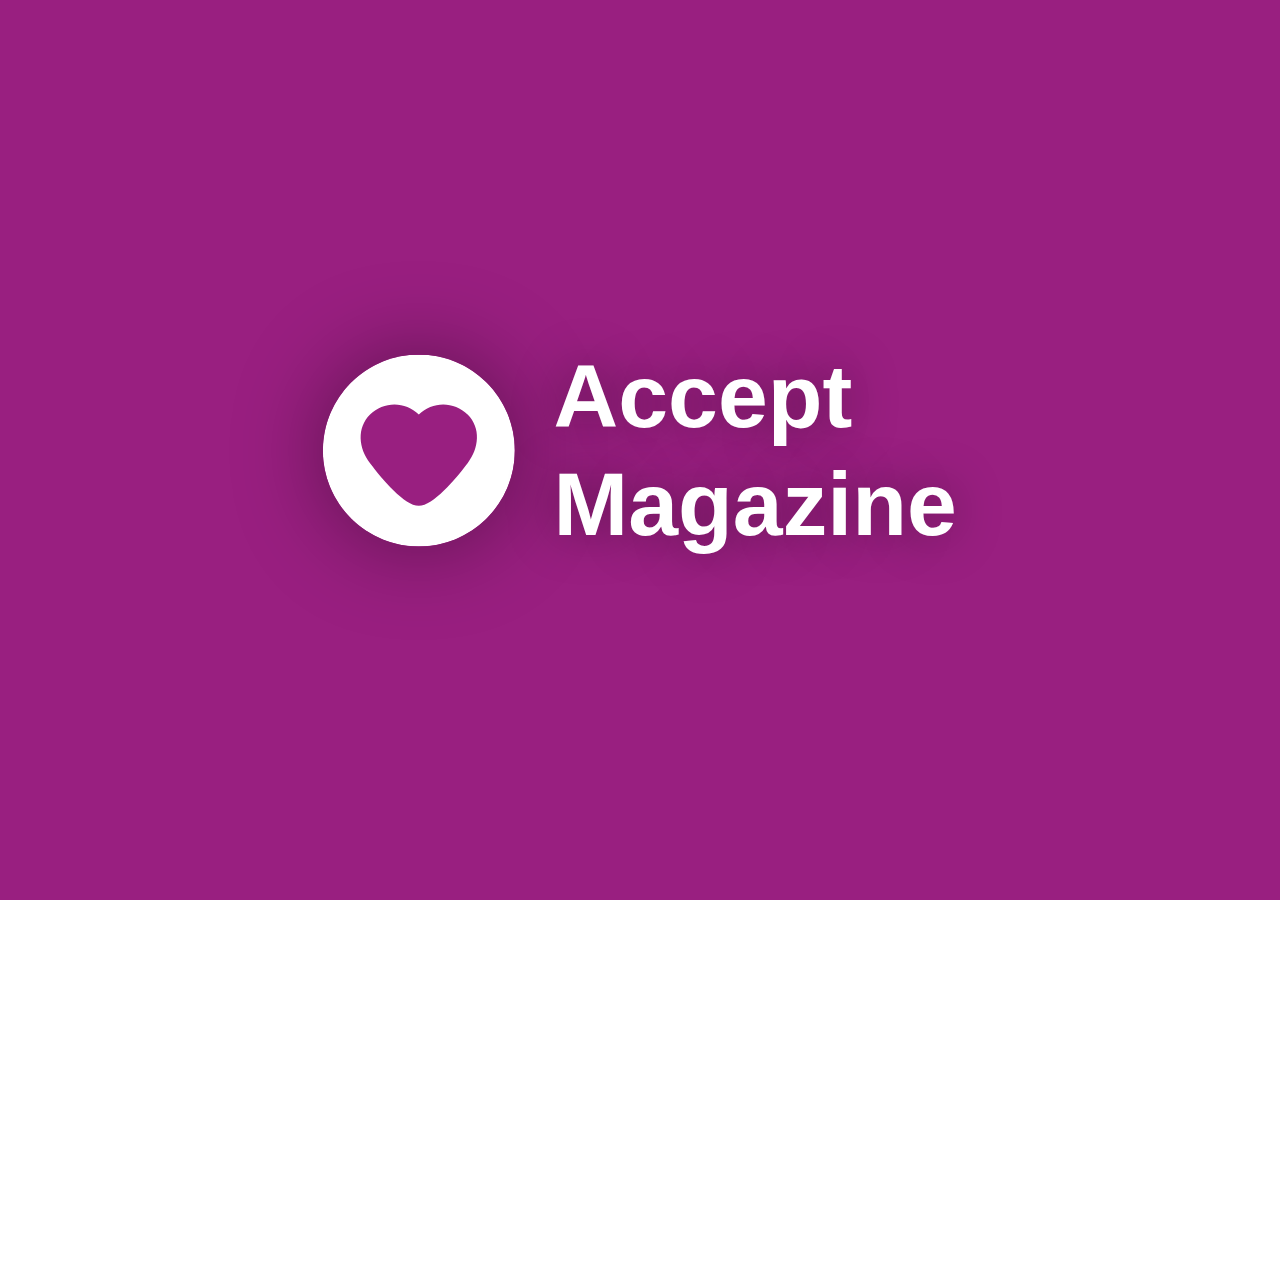
<file: index.html>
<!DOCTYPE html>
<html>

<head>
	<title>Accept Magazine</title>

	<meta name="viewport" content="width=device-width, initial-scale=1.0">

	<link rel="icon" href="favicon.ico" />
	<link rel="stylesheet" href="style.css" />

	<meta name="twitter:card" content="summary_large_image">
	<meta property="og:type" content="article" />
	<meta name="og:title" content="Accept Magazine">
	<meta name="og:description" content="TODO">
	<meta name="og:image" content="TODO">

	<script src="https://code.jquery.com/jquery-3.3.1.min.js"></script>
	<script src="homepage.js"></script>
</head>

<body class="homepage">
	<main>
		<div class="homepage-top">
			<img class="homepage-top-image show" src="img/homepage/main-17.jpg" />
			<div class="homepage-top-inside">
				<img src="img/heart.svg" class="homepage-heart" />
				<h1>Accept Magazine</h1>
			</div>
		</div>

		<div class="article-list">
			<a class="article-box" href="parallel-worlds">
				<img class="article-box-image" src="img/parallel-worlds/main.jpg" />
				<div class="article-box-size"></div>
				<div class="article-box-inside">
					<h3 class="article-box-title">Parallel Worlds</h3>
				</div>
			</a>
			<a class="article-box" href="rise-of-anal-sex">
				<img class="article-box-image" src="img/rise-of-anal-sex/main.jpg" />
				<div class="article-box-size"></div>
				<div class="article-box-inside">
					<h3 class="article-box-title">The Rise of<br />Anal Sex</h3>
				</div>
			</a>
		</div>
	</main>
</body>

</html>
</file>
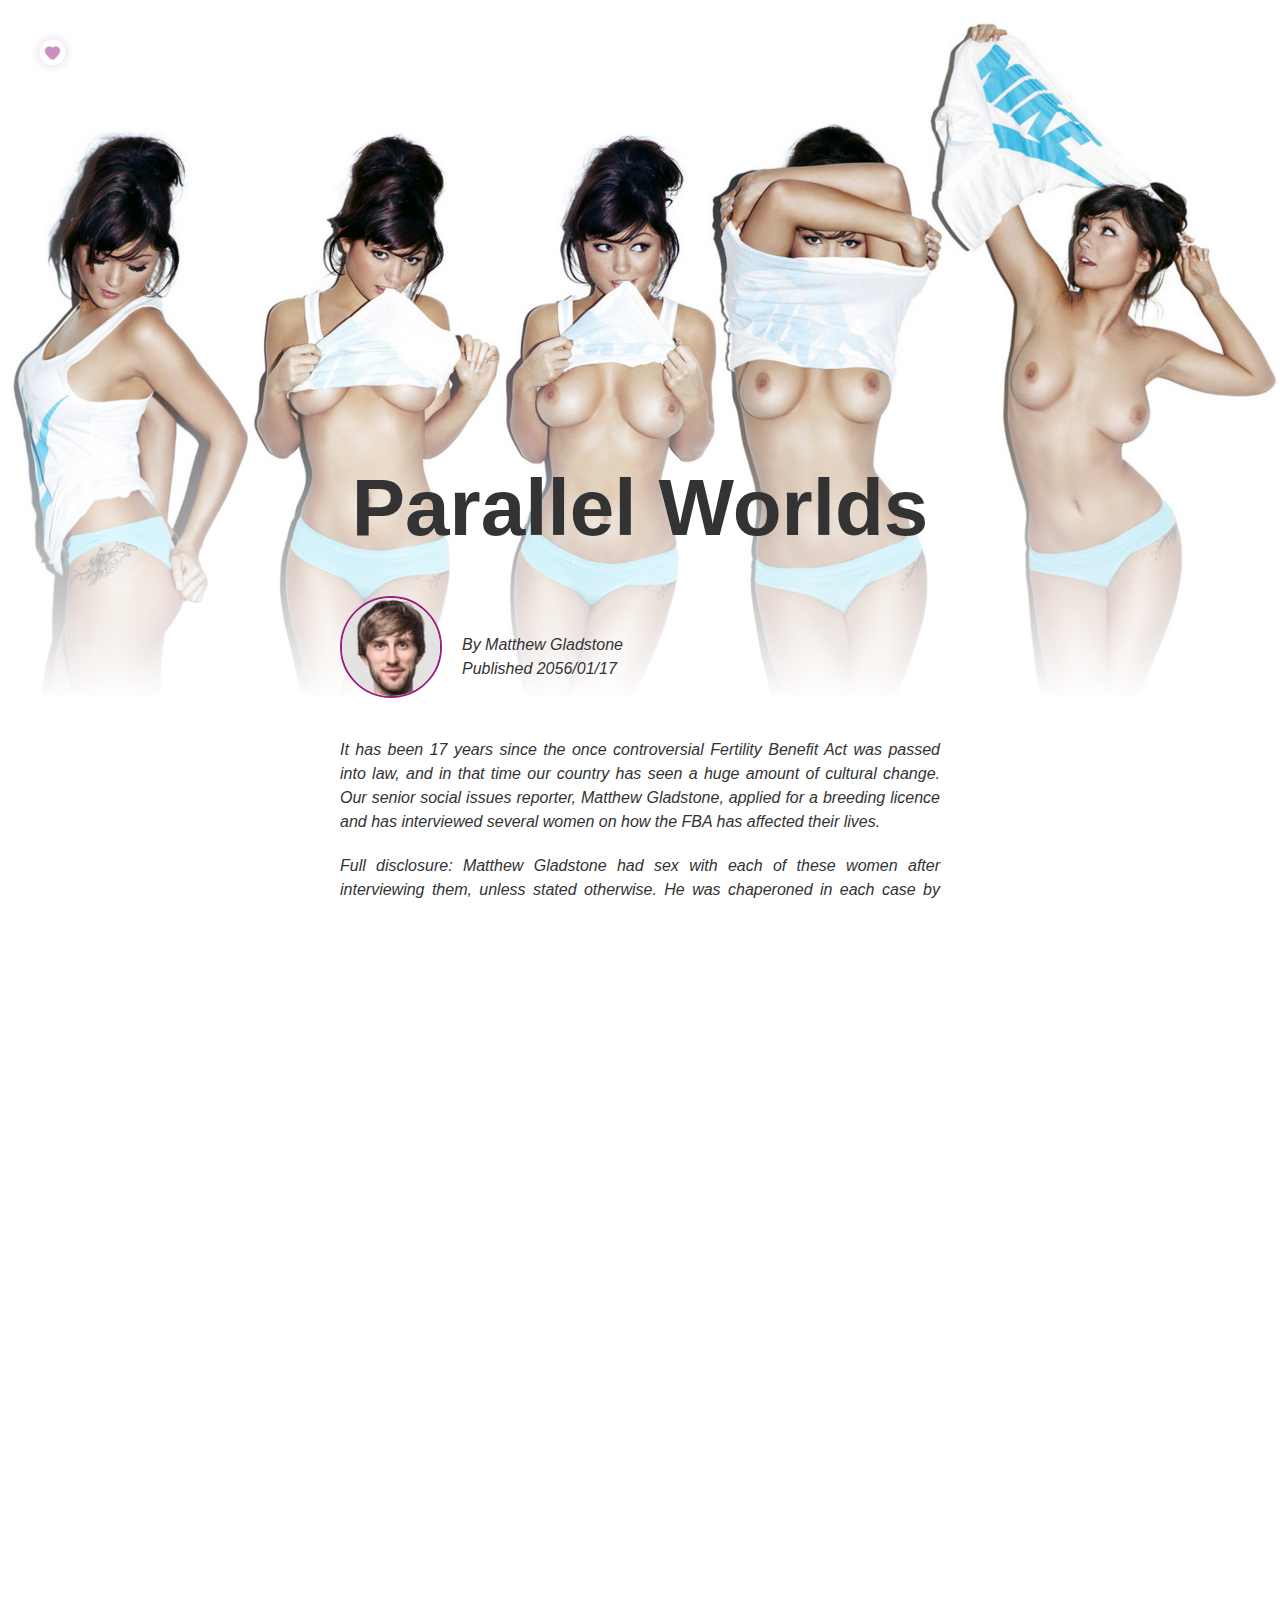
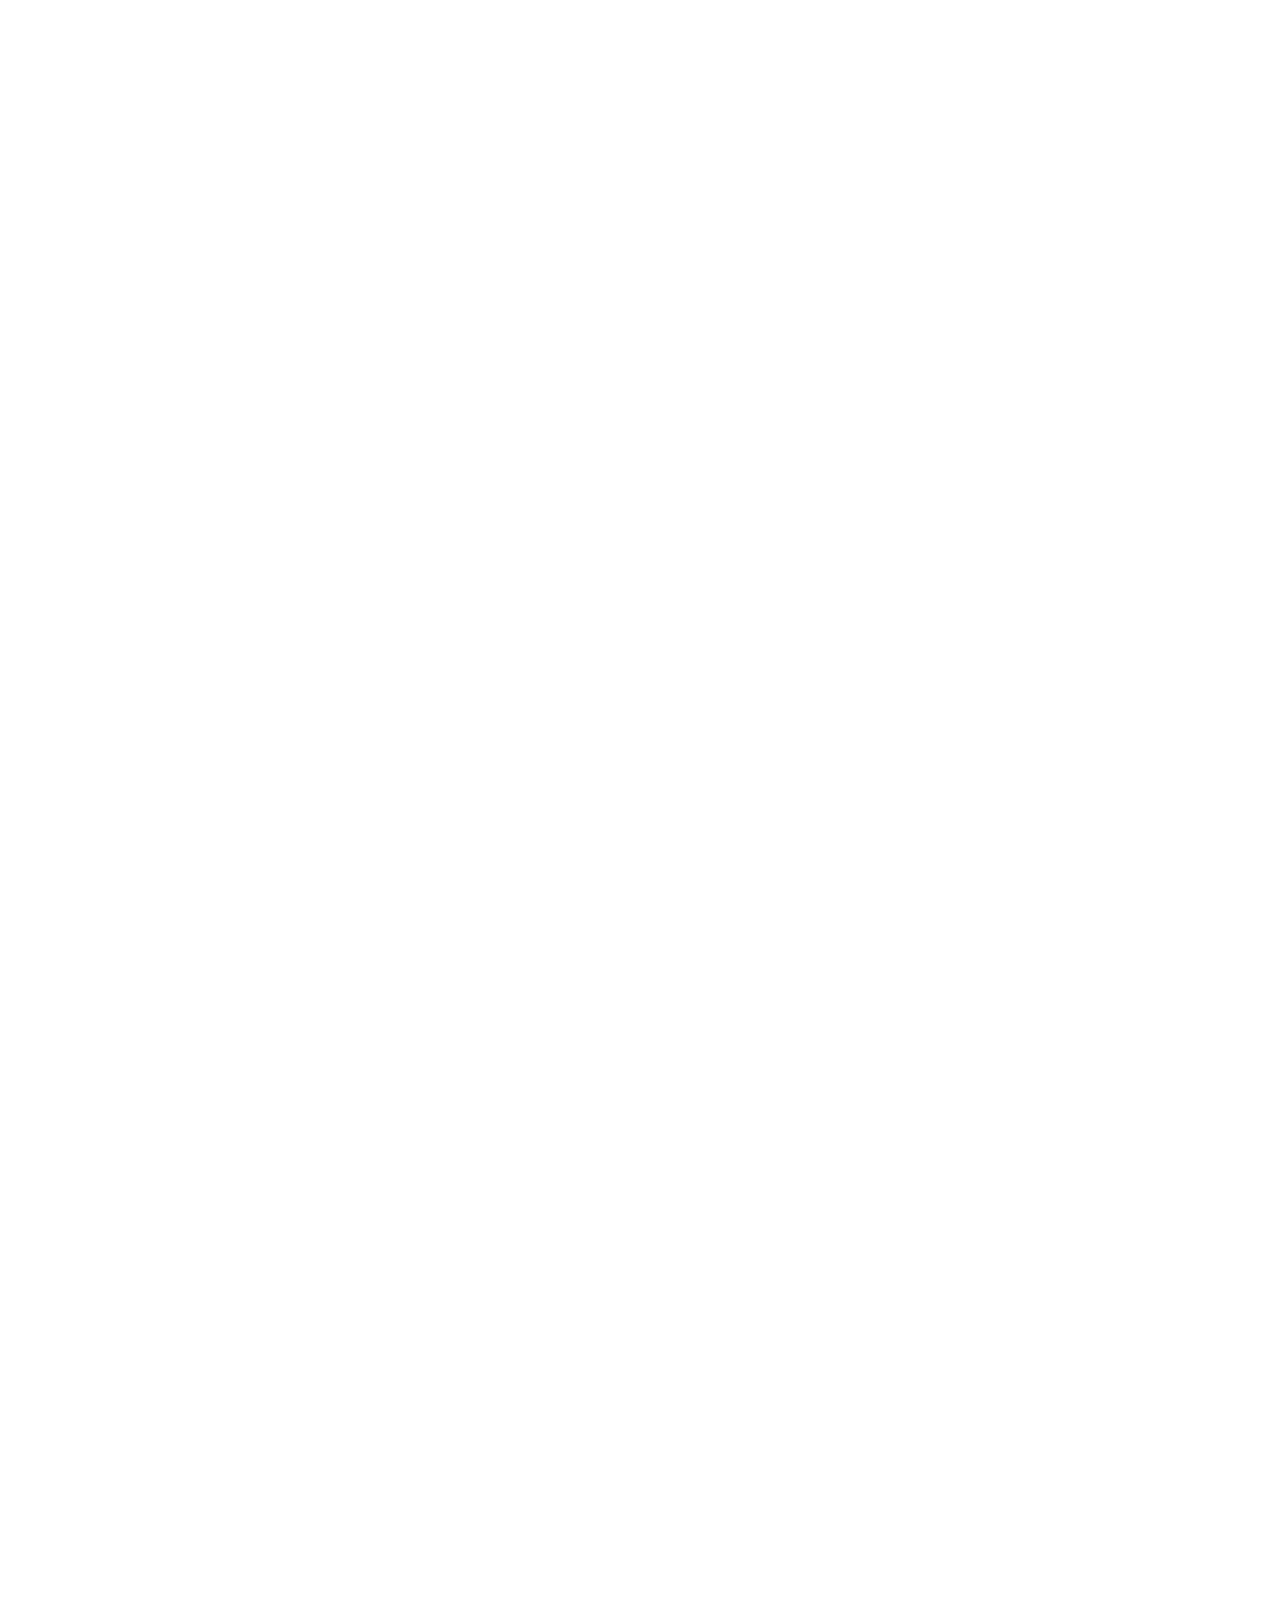
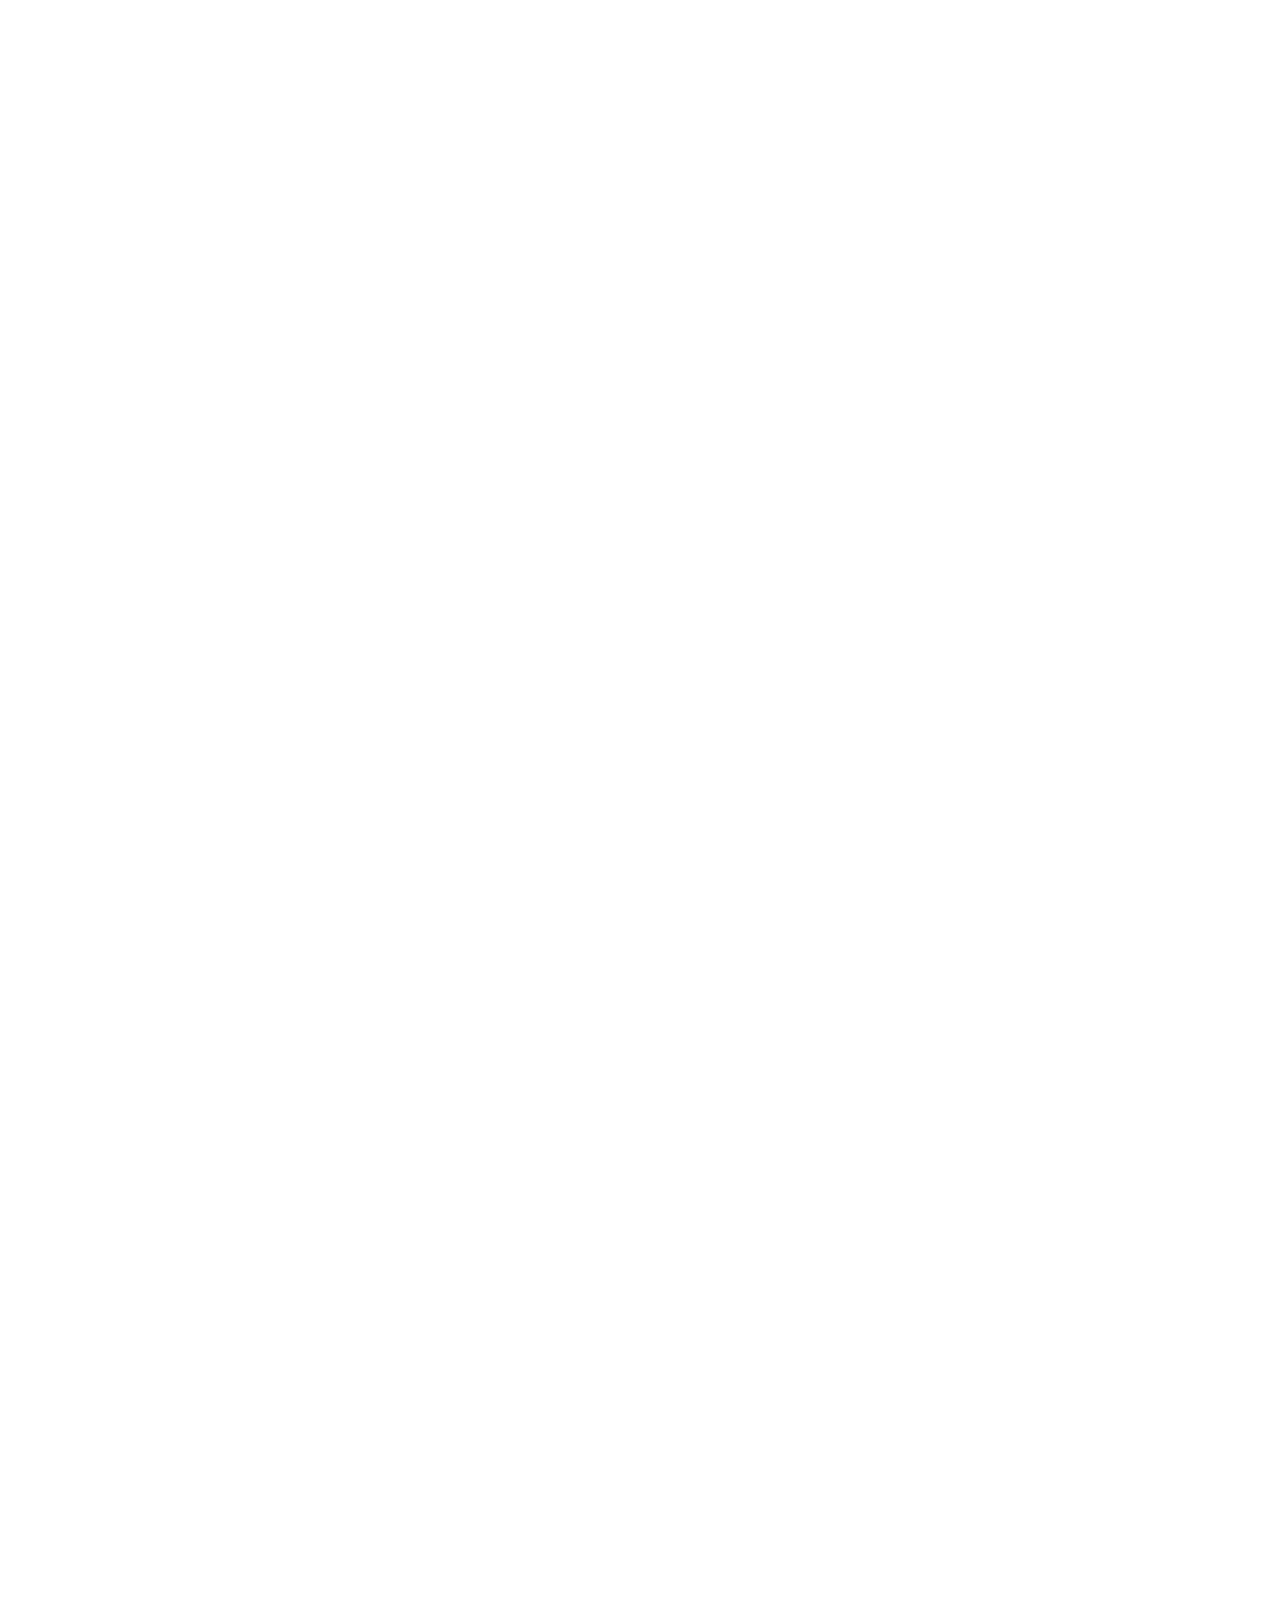
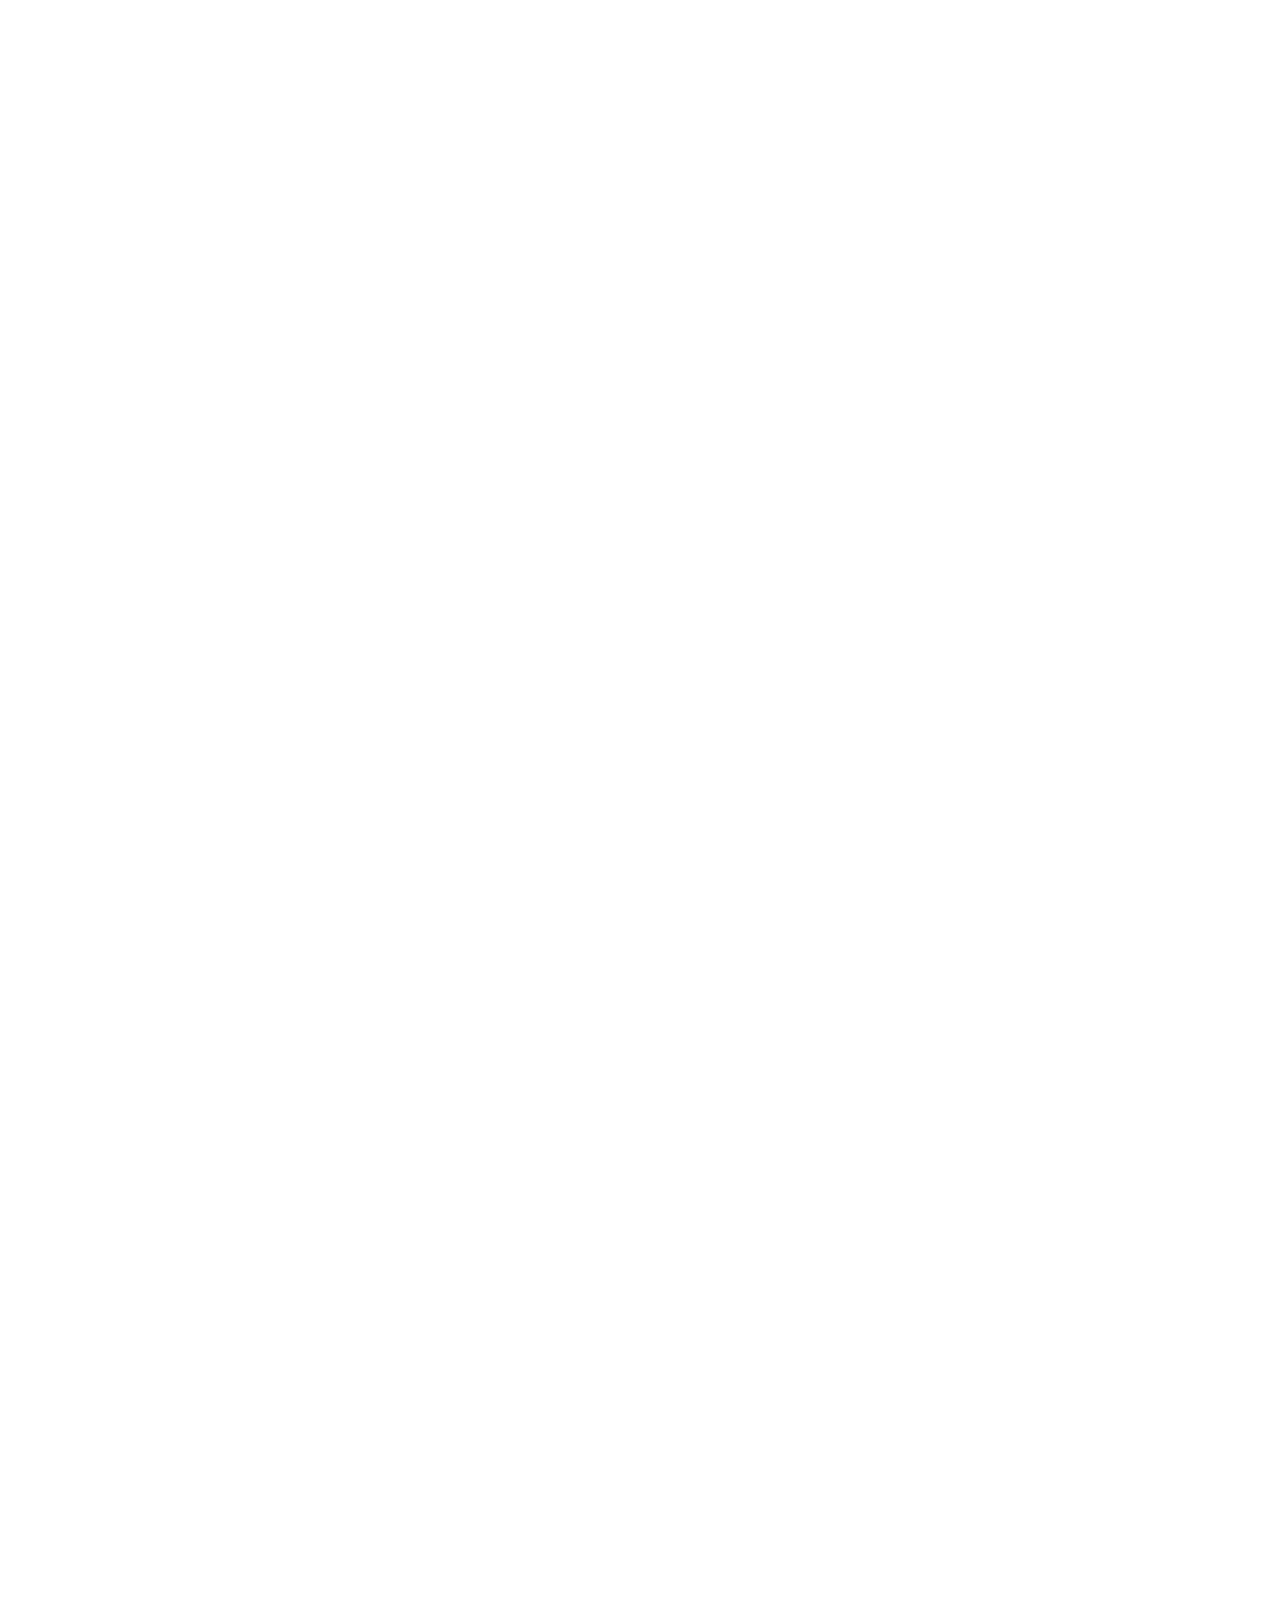
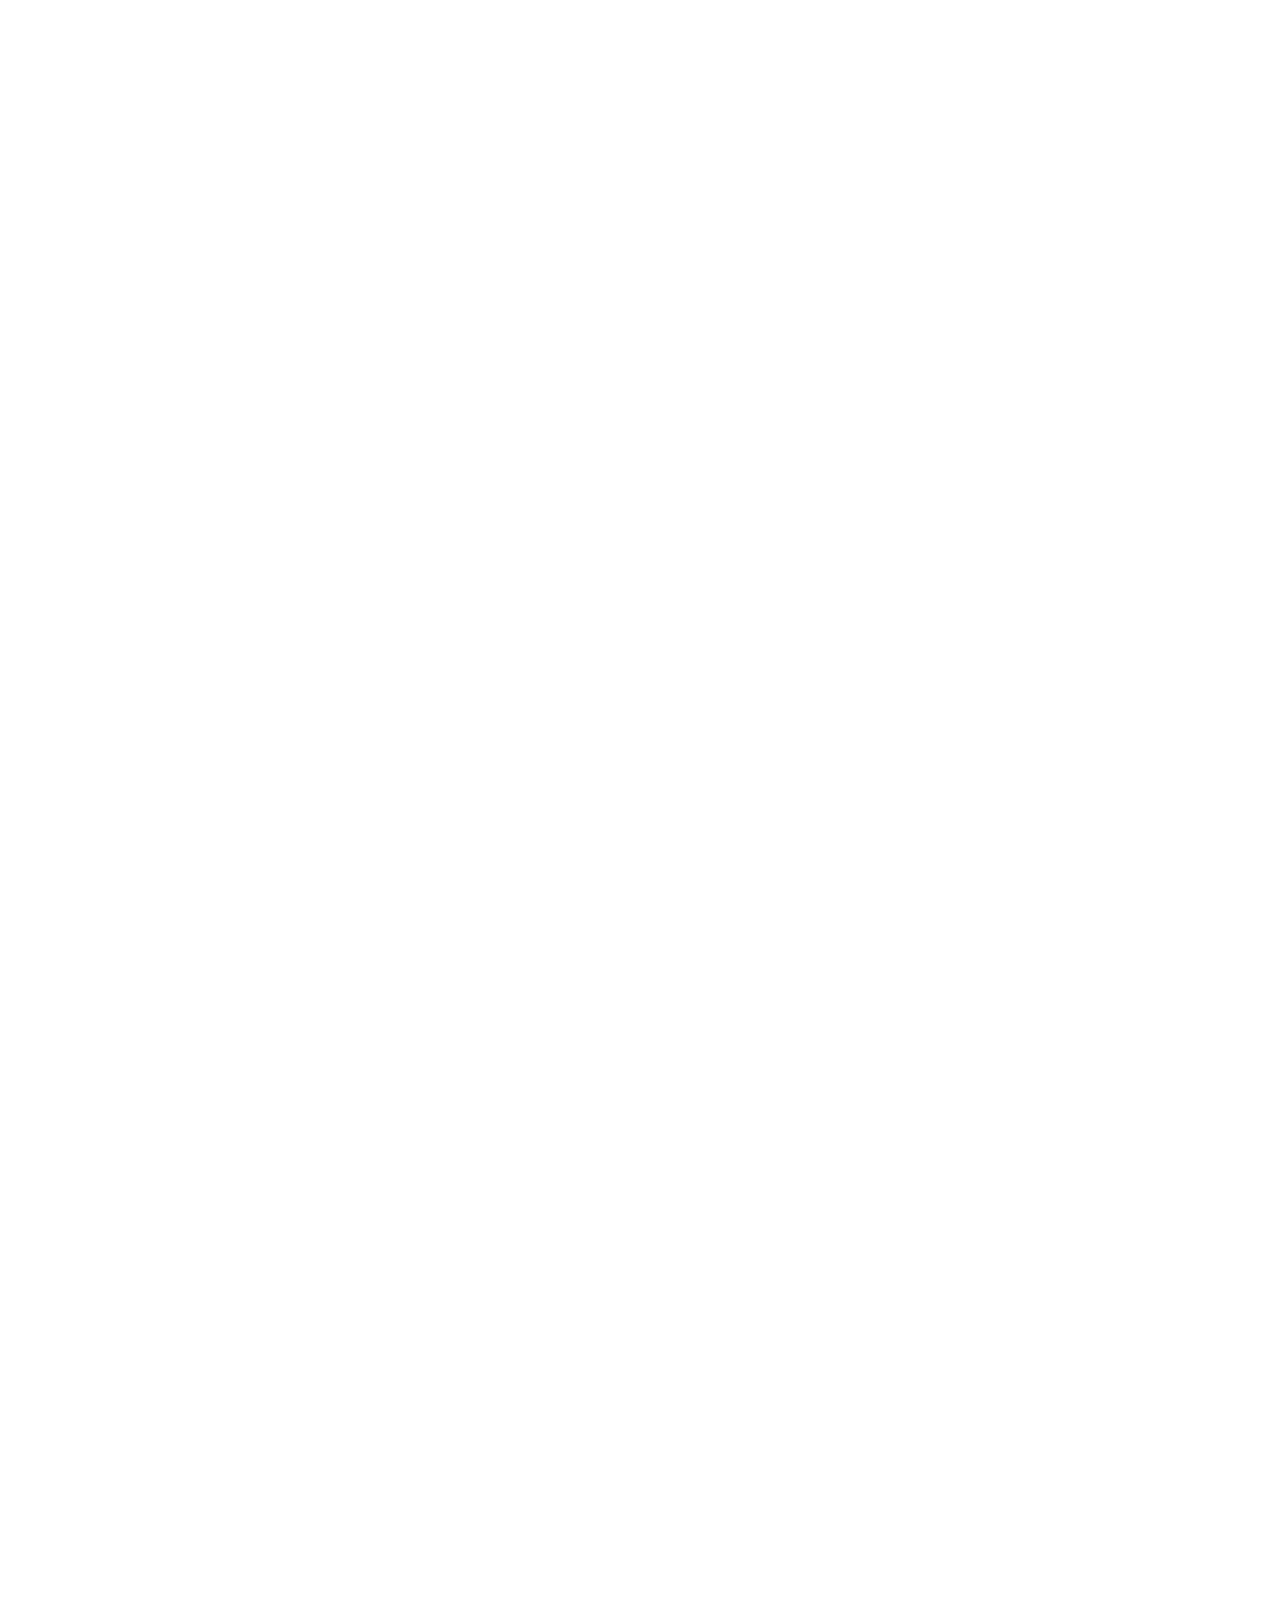
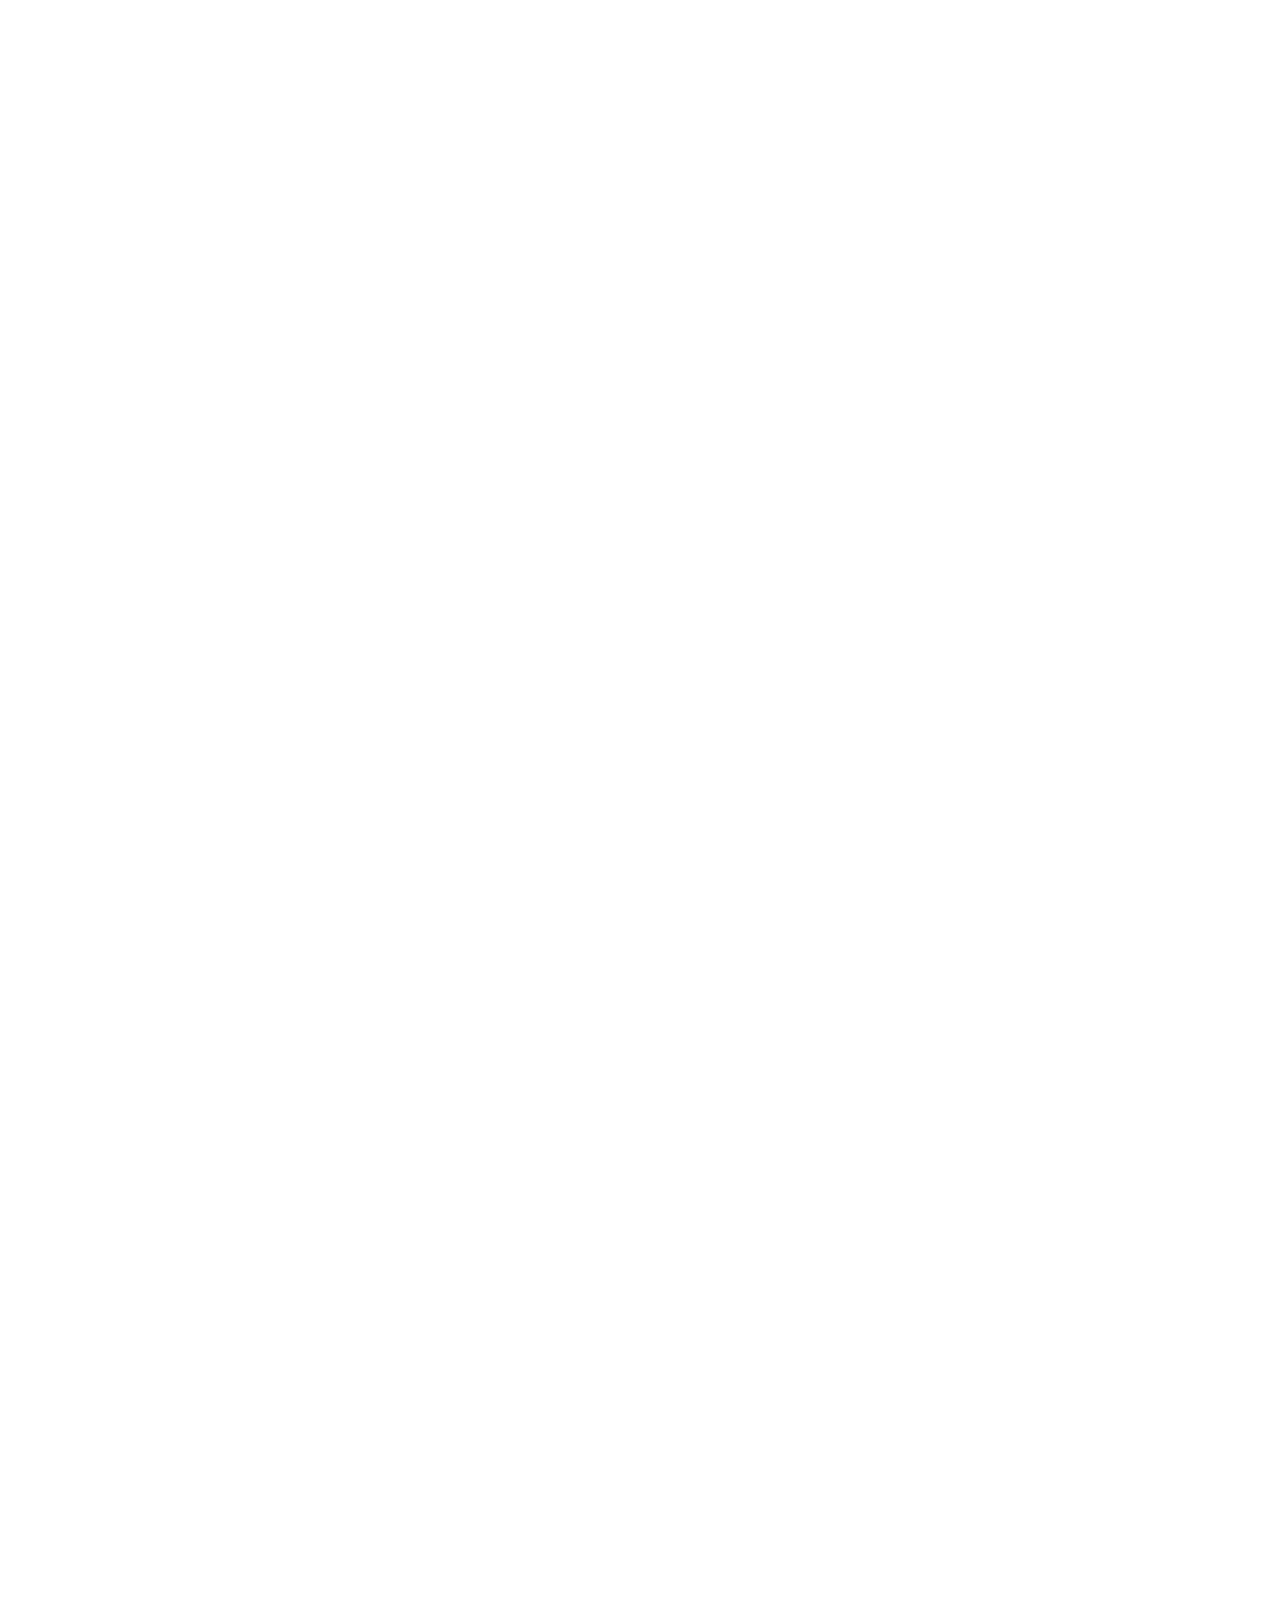
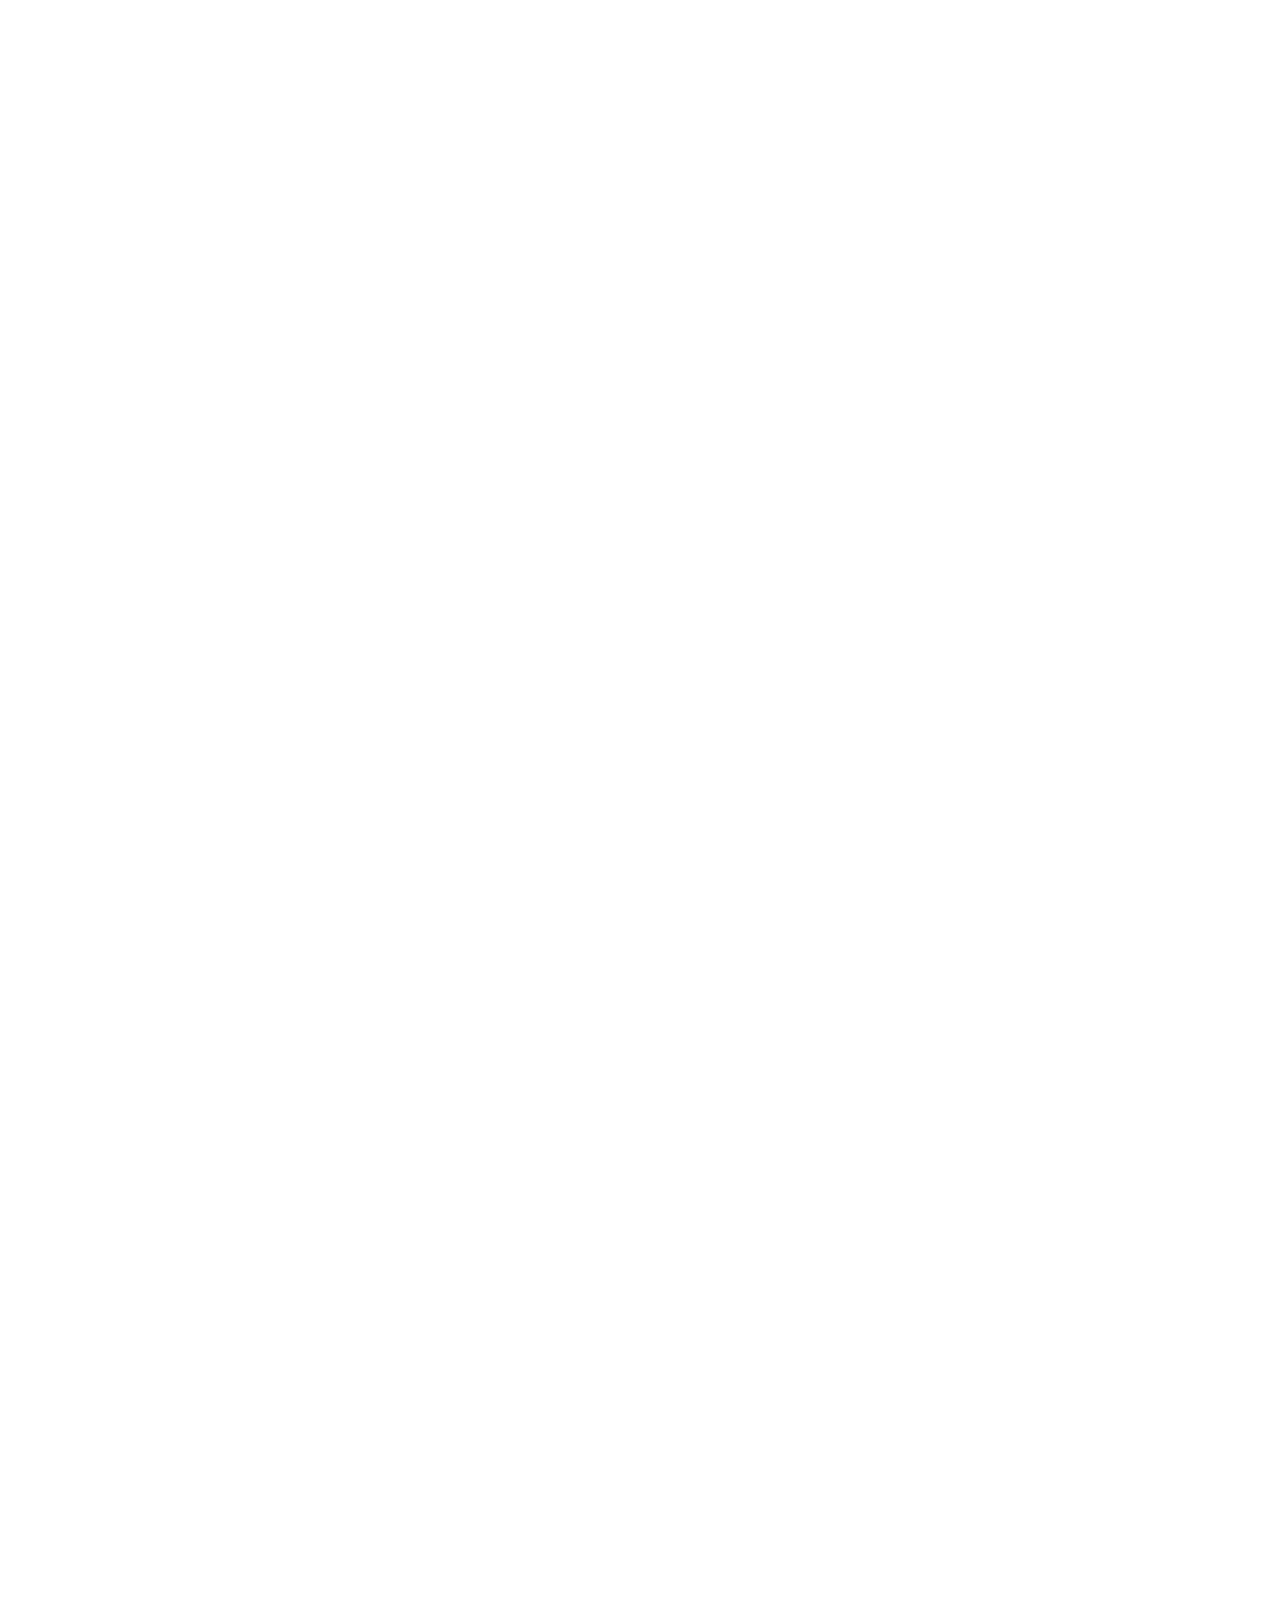
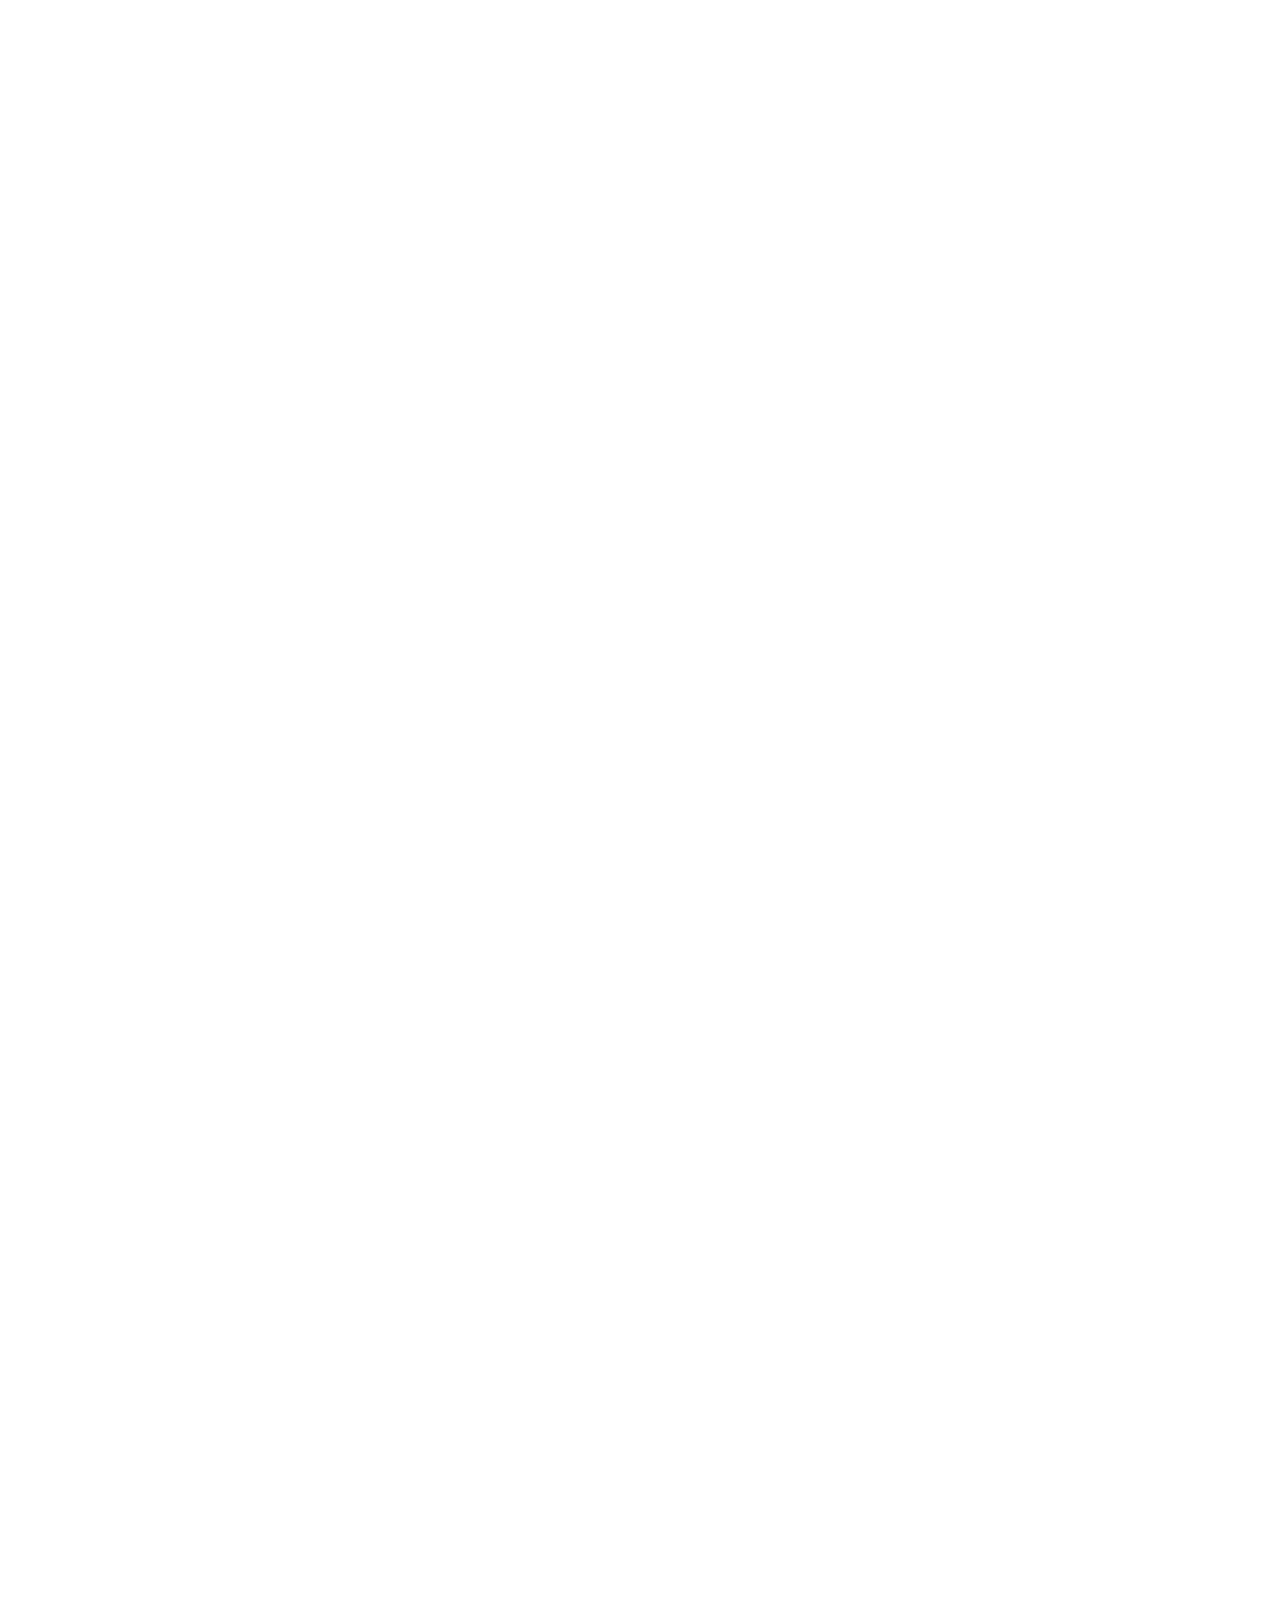
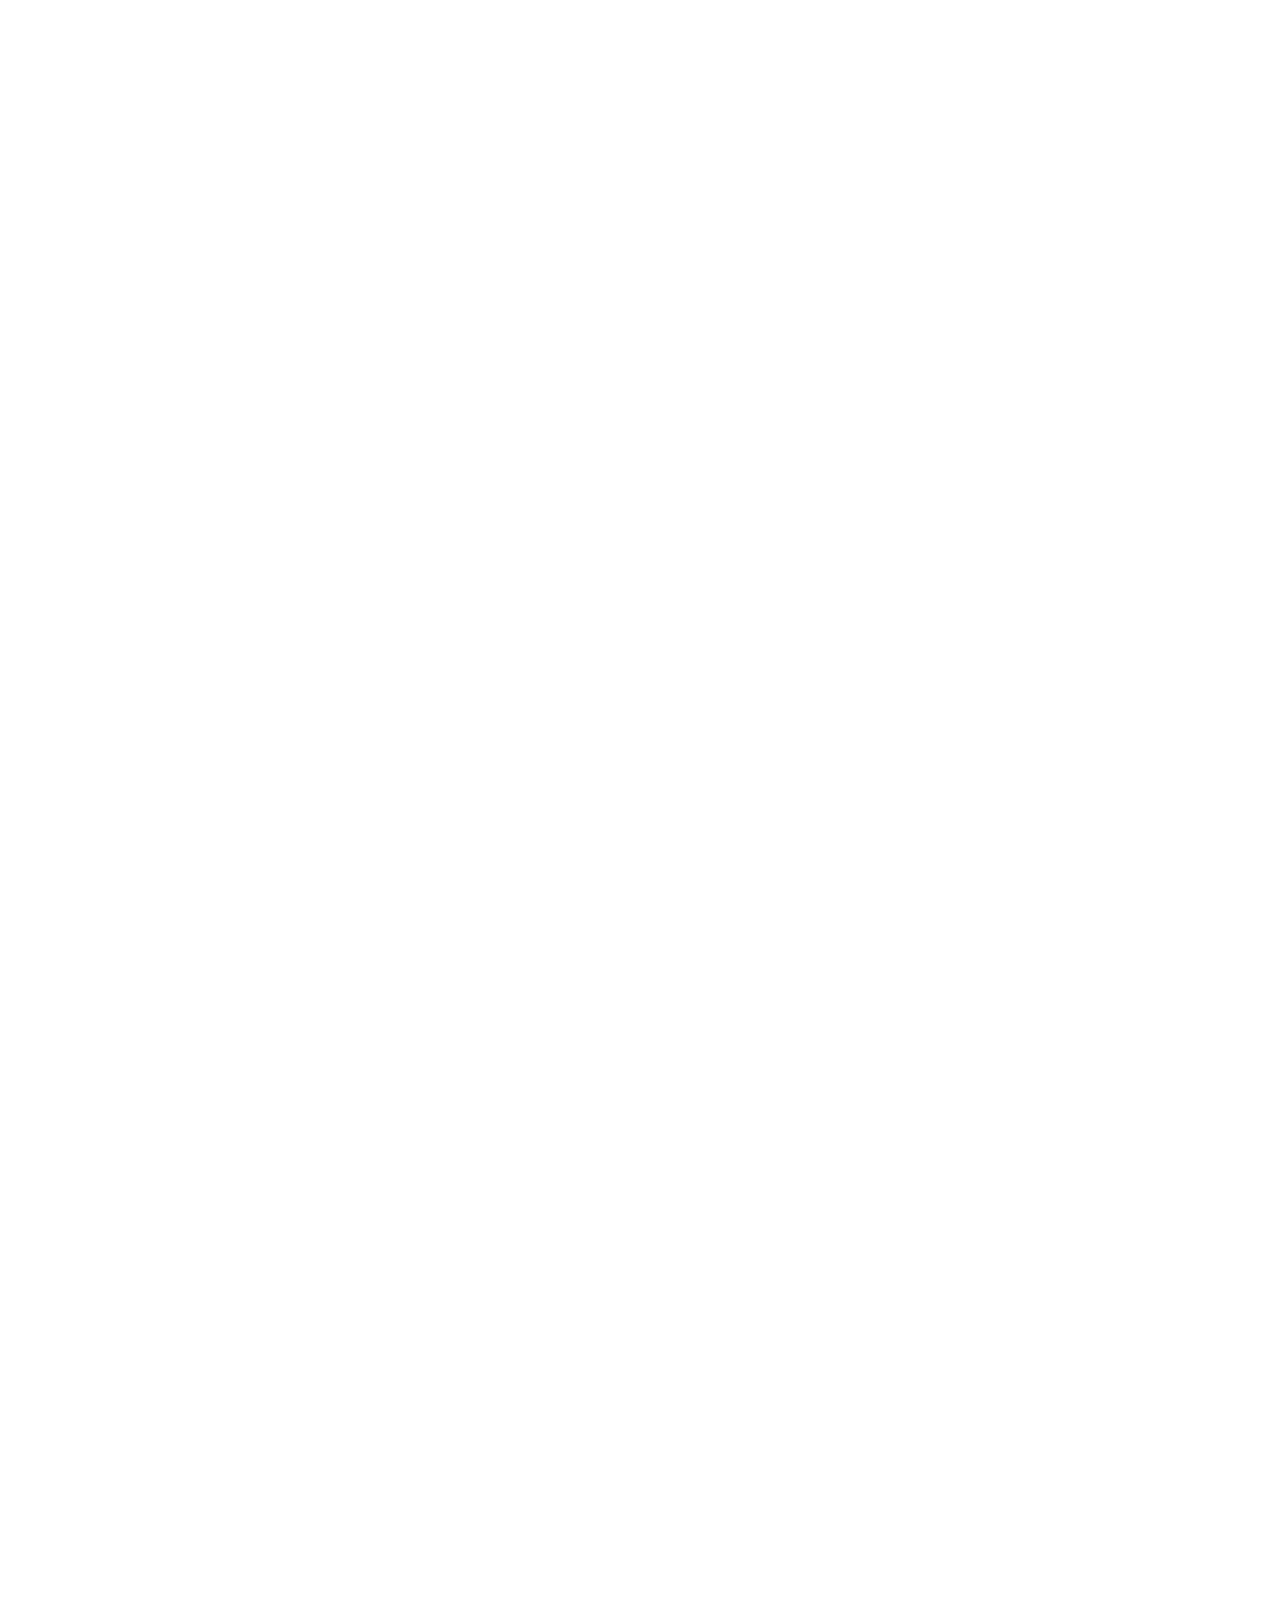
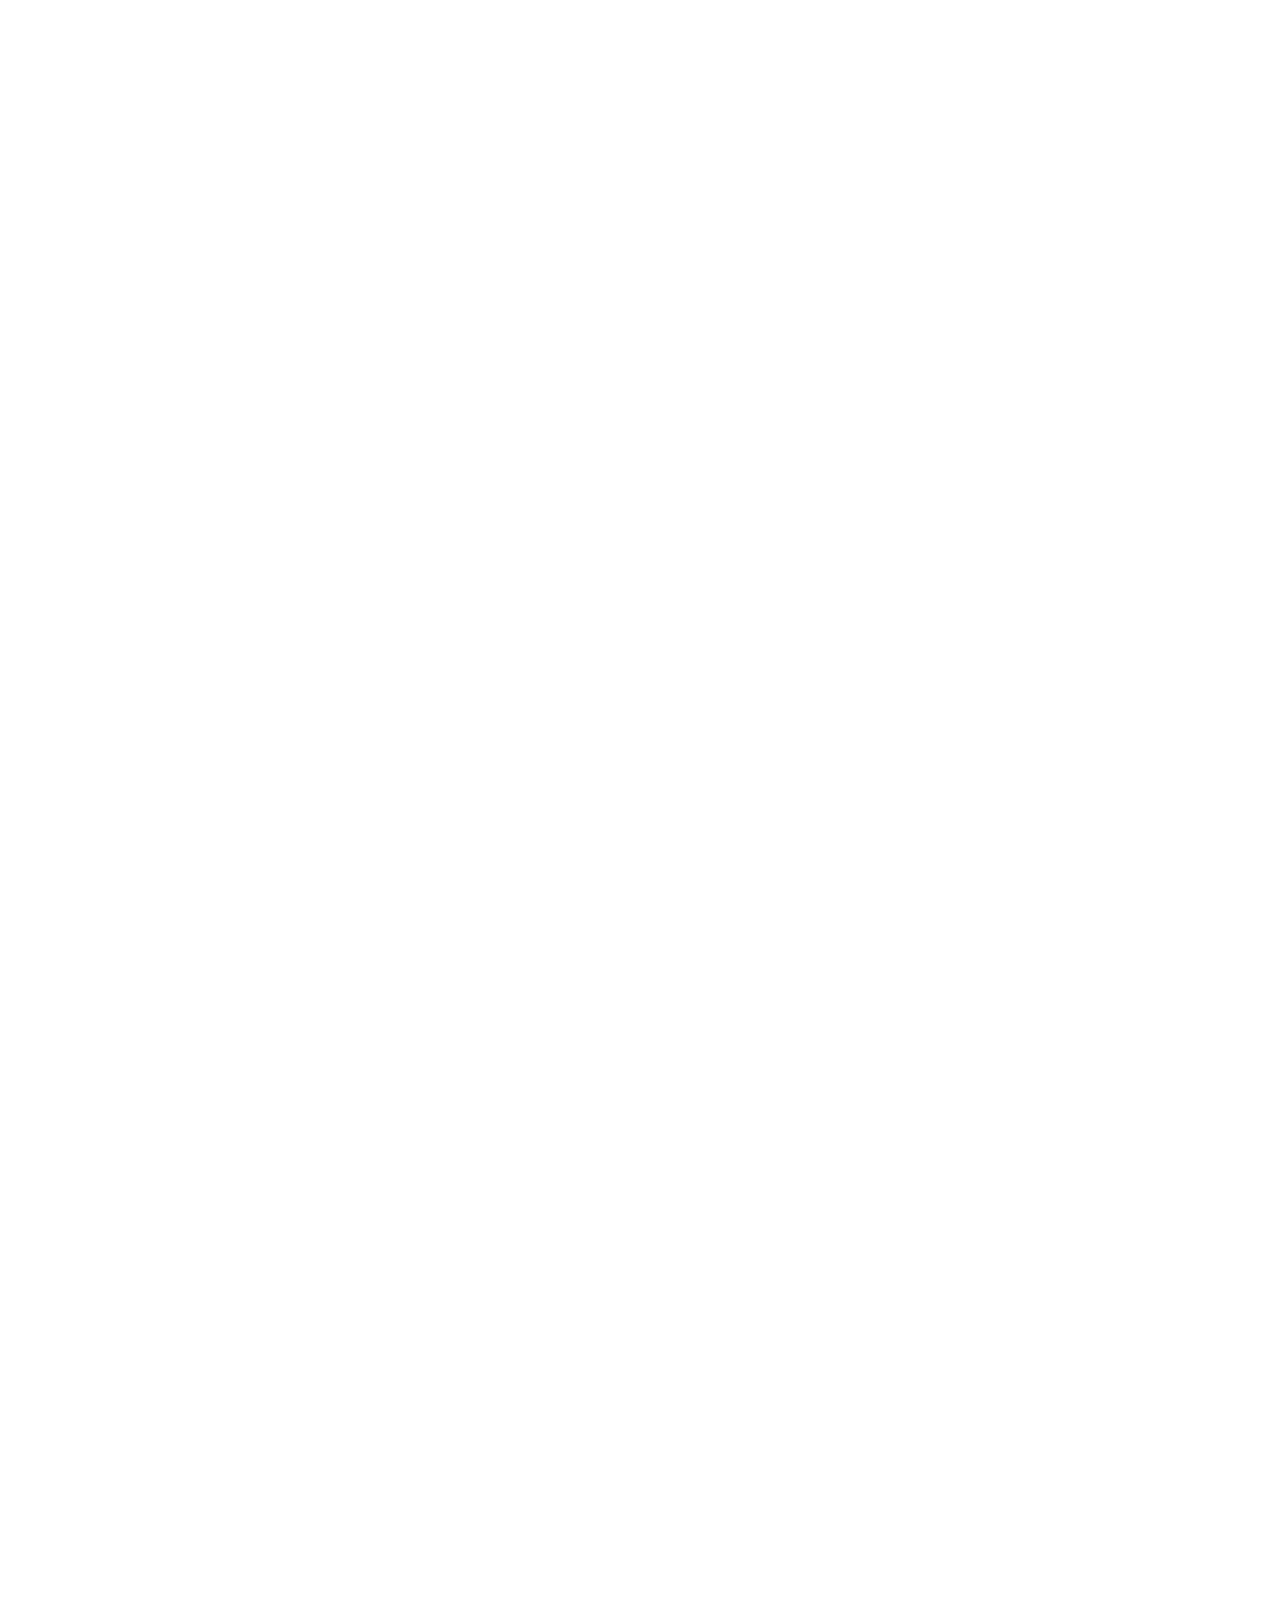
<file: parallel-worlds/index.html>
<!DOCTYPE html>
<html>

<head>
	<title>Parallel Worlds | Accept</title>

	<meta name="viewport" content="width=device-width, initial-scale=1.0">

	<link rel="icon" href="../favicon.ico" />
	<link rel="stylesheet" href="../style.css" />

	<meta name="twitter:card" content="summary_large_image">
	<meta property="og:type" content="article" />
	<meta name="og:title" content="Parallel Worlds | Accept">
	<meta name="og:description" content="It has been 17 years since the once controversial Fertility Benefit Act was passed into law, and in that time America has seen a huge amount of cultural change. Our senior social issues reporter, Matthew Gladstone, applied for a breeding licence and has interviewed several women on how the FBA has affected their lives.">
	<meta name="og:image" content="https://delizious.github.io/accept/img/parallel-worlds/main.jpg">

	<script src="https://code.jquery.com/jquery-3.3.1.min.js"></script>
	<script src="../script.js"></script>
</head>

<body>
	<a href="../" class="link-home">
		<img src="../img/heart.png" />
	</a>

	<div class="top-image">
		<img src="../img/parallel-worlds/main.jpg" alt="A woman undressing." />
		<div class="top-image-size"></div>
	</div>

	<article>
		<h1>Parallel Worlds</h1>

		<div class="article-info">
			<img class="author-pic" src="../img/authors/matthew-gladstone.jpg" alt="Matthew Gladstone" />

			<div class="article-info-inner">
				<p>By Matthew Gladstone</p>
				<p>Published 2056/01/17</p>
			</div>
		</div>

		<div class="editor-note">
			<p>It has been 17 years since the once controversial Fertility Benefit Act was passed into law, and in that time our country has seen a huge amount of cultural change. Our senior social issues reporter, Matthew Gladstone, applied for a breeding licence and has interviewed several women on how the FBA has affected their lives.</p>

			<p>Full disclosure: Matthew Gladstone had sex with each of these women after interviewing them, unless stated otherwise. He was chaperoned in each case by photographer Kyle Douglas, who does not have a breeding licence.</p>

			<p><cite>Accept Editor, Erica Lockwood <img class="signoff" src="../img/heart.png" /></cite></p>
		</div>

		<section>
			<p>For a long time, I've been curious about what it would be like to be involved in our country's breeding institution. Ever since I was in high school, when the Fertility Benefit Act was first passed, this strange world has existed alongside my own. This world and my own life have often felt like they're running in parallel; close enough that they're never out of sight, but also never touching.</p>

			<p>For all this separation, the FBA has had an undeniable effect on my life. When the 2044 Unretirement Amendment retroactively made breeding registration permanent, mine was one of <em class="highlight">20 million American families</em> affected. My mother, in an unsuccessful effort to give me a sibling, had joined the register for the minimum duration of six months in 2041. When the Unretirement Amendment was passed, she had just been promoted to a management position in her job at a major construction firm. Within another two months, she had to quit due to the demands of breeding.</p>

			<div class="pullquote-inset inset-center">
				<blockquote>
					<p>The Unretirement Amendment 2044 repealed the provisions in the FBA for removing a person from the register, so that being on the register became permanent. It also put every person who had ever been on the register back on it, and automatically registered anyone who became pregnant.</p>
				</blockquote>
			</div>

			<p>My father applied for a breeding licence after that, but like <em class="highlight">85% of applications</em> in the first five years of the FBA he was rejected due to a failed fertility test. He re-applied every year for the rest of his life, but always his fertility test came back negative</p>

			<p>My parents both came from very large families, well established prior to the fertility collapse of the '20s. Both the youngest, my mother had seven siblings and my father had nine. Between them, they had five brothers. From 2044 to 2050, all five of them applied for a breeding licence. Only one passed the fertility exam, but his licence was rescinded at his two year audit because he had only sired three children. When he re-applied the next year, he was rejected due to a failed fertility test.</p>

			<p>Regardless of whether or not you have had direct involvement with the FBA, many of you will be familiar with stories like mine. Whether they are your own stories, or those of your friends and families. While the FBA does seem to have stabilised America's population over these decades, it has wreaked havoc on many families. It seems so paradoxical for breeding to break up families, given that historically marriage was seen as the stage in life at which people would begin to have children. The way the law ignores the bonds of marriage has been both critical to its success and instrumental in the family unit's downfall.</p>

			<p>We are a broken people, many critics say, but all agree: it is due entirely to the Fertility Benefit Act that we will be able to survive into the next century.</p>

			<p>This conflict has left me wondering for a long time about my part in it all. Is it an evil system, or is it just what we need? Am I right to not get involved, or do I owe it to my fellow humans to do my part? Every time I see my doctor, they try to get me to apply. Well, I finally relented. Time to see for myself, I decided.</p>
		</section>

		<hr />

		<section>
			<p>I'll spare you the suspense up front. As of June last year, I have been granted a 24 month Provisional Breeding Licence. Here's what the process was like.</p>

			<p>The government's PSAs never seem to stop telling us how to apply, so you probably already know that the first step in getting a breeding licence is to visit a registered health clinic or pharmacy in your area. My local pharmacy is part of the programme, so when I was filling a prescription I told them that I'd like to apply for a breeding licence.</p>

			<p>I was taken to a private, sterile-looking booth in the back of the store and left with a stack of pornographic magazines, a small plastic jar, and instructions to leave the area immaculate after I was "done".</p>

			<p>Masturbating in the back of a pharmacy was a very awkward experience. Giving a stranger a jar of your sperm after you both know that you just masturbated in the back of their workplace is worse. I understand now why the government encourages applications so much, because that awkwardness made for a high bar for entry.</p>

			<p>My sperm was delivered, along with a form containing my details, and it took two weeks for the results of the fertility test to come back. In that time, I'd managed to convince myself that I was being ridiculous. With my family history, it was seriously unlikely that I would be granted a licence. So when the positive result arrived, I was very surprised. It wasn't until this point that I learned how much more of a process there is to getting a breeding licence.</p>

			<p>Over the next two months, I had to have a psychological assessment (at my own cost &mdash; another hurdle) and take a number of written tests. I was told this was all to make sure that my intentions in gaining a breeding licence were to use it to breed, and that I wasn't going to turn out to be a waste of time and money for the NIH.</p>

			<p>I admitted to them that, if successful, I was hoping to write about my experiences here. I'm not sure if that counted for me, against me, or not at all, but at the end of it all I received an email assigning me a handler and setting up my first meeting.</p>

			<p>I've agreed not to identify my handler, but she is an older woman with no children of her own, who has worked as a handler since the FBA was first passed into law. At our first meeting in June, she explained my responsibilities to me again, told me about the auditing process I would have to go through, and gave me my Provisional Breeding Licence. If I kept on track for the next 24 months, I was told, I would be given a more permanent licence and would only be audited every five years.</p>

			<p>To pass the first major audit, at the two year mark, I would have to sire seven children. Of course, it would take a single woman close to a decade &mdash; at least &mdash; to give birth seven times, so my best chance is clearly to impregnate seven separate women. Though in 2050&ndash;2055, <em class="highlight">over one in four</em> pregnancies in America have ended in miscarriage, so more likely I would have to impregnate nine or more women to keep my licence, all within enough time for them to give birth before June 2057. This was what my handler recommended I aim for.</p>

			<p>It's no wonder the FBA has all but destroyed the concept of getting married to start a family.</p>

			<p>Those of us who are licensed have a few options for finding women on the breeding register. The NIH has an app called BreedMate that we're encouraged to use, where we can do things like look up nearby breeders. We can also just ask women if they are on the register, as it is a felony to lie about whether or not you have a breeding licence or whether or not you are on the register.</p>

			<p>As perhaps a last resort, there are also the breeding wings of America's prisons, often filled with women who have lied about not being on the breeding register.</p>

			<p>In the seven months since being granted my licence, I have interviewed a number of women from across the USA who are on the breeding register about the role the Fertility Benefit Act has played in their lives. After each interview, I had sex with them, and I've also written about that experience to show you what it can be like to have a breeding licence.</p>
		</section>

		<section>
			<h2>Elleny Clark</h2>

			<p>Elleny (23) has been something of a poster girl for the FBA in her home city of Fairmont, West Virginia. She joined the register on her 18th birthday &mdash; as soon as the law would allow &mdash; and within a month had a confirmed pregnancy. With twins, no less. When I spoke with her last August she was well along into her fifth pregnancy.</p>

			<p><b>Matthew Gladstone:</b> Thanks for agreeing to speak with me Elleny. I want to start with a fairly open-ended question. How has the Fertility Benefit Act affected your life?</p>

			<div class="image-inset inset-left">
				<div class="inset-inner">
					<img src="../img/parallel-worlds/elleny-clark-01.jpg" alt="Elleny Clark" />
					<span class="image-caption">Photo: Kyle Douglas</span>
				</div>
			</div>

			<p><b>Elleny Clark:</b> Oh, wow. Well, I guess then I'd have to start with my Mom. See she never wanted to be registered, but she got lucky and got pregnant by mistake with my brother Tyler. You know he's the only person in his class at school with a full blood sibling? Anyway he was born in, he's 10 now so he was born in 2045. So Mom got registered since she got pregnant.</p>

			<p>Anyway she had to quit her job, but she also got a benefit for having Tyler so it weren't all bad. Dad tried to get a licence and he passed the fertility test, but they rejected him since he just wanted to breed Mom and thought the licence would just mean he wouldn't have to like, wait in line you know?</p>

			<p>But yeah, there was a line sometimes. Not like, huge, but I remember one time when there were four men all waiting in our living room for their turn.</p>

			<p>So anyway, I was 13 when Tyler was born, so I'd just hit puberty. As I grew up sometimes the men who came to see Mom asked about me and how old I was and if I was registered too you know?</p>

			<p>Oh real quick one thing. One of the men who came to breed Mom was my maths teacher Mr Williams and that was real weird. He only came over once, though.</p>

			<p>Anyway, so some of the men were asking about me and stuff. And then my friend's brother Peter gets a licence, and he's a bit older than me so I was still 15, and he comes around but someone was with Mom. And anyway when you grow up with all that sex you get real curious, and he was the closest to my age of any of them men who came to our house. So while Mom was busy we went up to my room and we had sex</p>

			<p>Mom found out right away, but she wasn't even mad. She just told me I should wait, and if I wanted to get registered I could do that when I turned 18. So I did my best to wait, and it turns out I'm not too great at it but I did turn 18 eventually.</p>

			<p>So I still live with my mom and dad and with Tyler, and now men who come to the house are sometimes here for me and sometimes for Mom, and sometimes they come back the next day or whatever for the other one of us. And it's pretty great. I've been pregnant most of the time since then, but I don't want to keep any of my babies so I put them up for adoption.</p>

			<div class="image-inset inset-right">
				<div class="inset-inner">
					<img src="../img/parallel-worlds/elleny-clark-02.jpg" alt="Elleny Clark" />
					<span class="image-caption">Photo: Kyle Douglas</span>
				</div>
			</div>

			<p><b>MG:</b> You've had five children now&mdash;</p>

			<p><b>EC:</b> Number six on the way.</p>

			<p><b>MG:</b> Five children, number six on the way. Your time on the breeding register has been remarkably successful, and I know you've been shown off as a bit of a role model of a breeder in your community. Do you feel a lot of pressure?</p>

			<p><b>EC:</b> Usually it's fine. I mean I'm just letting my body do what it was made for right? Getting pregnant's never been a problem for me, but honestly I do worry that one day I might have a miscarriage. My momma's had six miscarriages since she had Tyler, and I pray every day that my baby will be safe.</p>

			<p><b>MG:</b> You also mentioned that you've been pregnant most of the time since you joined the register. Do you ever feel like the act lets people take advantage of you by still requiring you to cooperate with licensed breeders' sexual requests while you're pregnant?</p>

			<p><b>EC:</b> Okay well there's one thing that I probably need to say. I love having sex. If I couldn't get pregnant at all I'd still want to have sex, so why shouldn't I want to have sex if I can't get pregnant because I already am pregnant?</p>

			<p><b>MG:</b> Well, I've heard that some men with licences might request some more painful stuff if they're not thinking about impregnating you.</p>

			<div class="image-inset inset-left">
				<div class="inset-inner">
					<img src="../img/parallel-worlds/elleny-clark-03.jpg" alt="Elleny Clark" />
					<span class="image-caption">Photo: Kyle Douglas</span>
				</div>
			</div>

			<p><b>EC:</b> Are you that sort of man, Mr Gladstone?</p>

			<p><b>MG:</b> I don't mean to be.</p>

			<p><b>EC:</b> Okay. Well most guys are pretty nice and want us both to have fun. There is one guy I know, and I won't name names but he's an older gentleman, who does that sort of thing you said. I usually see him once or twice a month, but he only comes to see me when I'm pregnant and he only ever asks for anal sex.</p>

			<p><b>MG:</b> What do you think of that?</p>

			<p><b>EC:</b> I mean it's not my favourite, but if he does enough to keep his licence then who am I to complain? Not like I'm not used to it at least. Most guys who come to see me will sometimes ask for anal or a blowjob or whatever and just switch when they're going to come. So it's fine.</p>

			<p><b>MG:</b> You're very young to have had so many children. What effects has it had on your body?</p>

			<p><b>EC:</b> Well they were all C-sections of course. I've seen Mom's big scar from me but all of mine have healed well, you can barely tell now. As breeders we're really discouraged from vaginal births. I know my breasts have changed a lot from my pregnancies but you know, I'm happy with my body.</p>

			<p><b>MG:</b> I've heard you're something of a political activist, as well?</p>

			<p><b>EC:</b> Oh now I wouldn't use that word. But I do think we need to make some tweaks to the law. The main thing that worries me is all the people who are old enough to have sex and to have babies, but for some reason that don't mean they're old enough to register. I don't think that's fair. That's why I'm supporting the campaign to amend age of consent laws to work with the FBA instead of against it.</p>

			<hr />

			<p>Elleny is a very beautiful young woman, and a generous lover. Being so used to being pregnant, she prefers to have intercourse while on her hands and knees, with the man behind her, and she wears a bra to support her breasts.</p>

			<p>It's no wonder she's been so successful as a breeder. Her mother, Lucy Clark, told me her daughter sometimes has sex with as many as a dozen men in a single day. Because all of her births have been surgical, her vagina is still very tight. I normally pride myself somewhat on my stamina, but Elleny had me done within three minutes.</p>
		</section>

		<section>
			<h2>Melissa Fernley</h2>

			<p>Melissa (31) is one of the few women on the breeding register with a successful career. A senior sales rep living in San Francisco, she has been on the register for 16 months and has not yet become pregnant.</p>

			<p><b>Matthew Gladstone:</b> Hi Melissa, thanks for agreeing to this interview. I want to start by asking you how the Fertility Benefit Act has affected your life?</p>

			<div class="image-inset inset-left">
				<div class="inset-inner">
					<img src="../img/parallel-worlds/melissa-fernley-01.jpg" alt="Melissa Fernley" />
					<span class="image-caption">Photo: Trish Talbot</span>
				</div>
			</div>

			<p><b>Melissa Fernley:</b> Hi Matthew. I was pretty young when the FBA was first passed, but I remember how it felt like everything changed just before I started high school. Since then, sex has become a much more open thing, and I think that can only be a healthy thing for society. Since I was born, our society has gone from openly vilifying promiscuous women to effectively government-funded promiscuity.</p>

			<p>I joined the register last year for a few reasons. One of course is that it's the right thing to do, just like being an organ donor. But also I wanted to celebrate this era of, I don't know, honest sexuality. I want to be a part of it.</p>

			<p><b>MG:</b> Unlike the vast majority of women on the breeding register, you have maintained a successful career. How have you been able to do this?</p>

			<p><b>MF:</b> If anything, I've found that being on the register has helped my career. I work in what's still a pretty male dominated industry, and having a breeding licence is a big status indicator in our culture. So a lot of the people I deal with through work are licensed.</p>

			<p>I haven't been registered that long in the grand scheme of things, but already it's got me a bit of a reputation in the industry. This might not be surprising, really, but it turns out men are much more willing to negotiate fairly after they've had an orgasm.</p>

			<p>The other thing that's helped is of course a bit sad too, which is that I haven't gotten pregnant yet.</p>

			<p><b>MG:</b> Many women on the breeding register have had to leave their jobs because of the demands of breeding. Do you not find your work interrupted in this way?</p>

			<p><b>MF:</b> There's something to be said for working in an office building with restricted access. Each morning and each night I drive in my private car from the gated car park beneath my apartment building to the gated car park beneath my work. Both my apartment and my work need swipe cards to get to my floor. So there aren't that many opportunities for me to be interrupted unexpectedly during my work day.</p>

			<p>I'm not completely closed off, though. A few weeks ago my neighbour across the hall found out I'm on the register, and he's got a licence. I've had a few late night visits from him, and I mean I wouldn't date him but he's been nice enough.</p>

			<p>There are a few people on my floor at work with licences, but they have more interest in me working without interruption. The only time I've had any issues at work was at our Christmas party last year.</p>

			<div class="image-inset inset-center">
				<div class="inset-inner">
					<img src="../img/parallel-worlds/melissa-fernley-02.jpg" alt="Melissa Fernley" />
					<span class="image-caption">Photo: Kyle Douglas</span>
				</div>
			</div>

			<p><b>MG:</b> What happened at your work Christmas party?</p>

			<p><b>MF:</b> Are you sure you want to hear about it? It's not very glamorous.</p>

			<p><b>MG:</b> Only if you feel comfortable talking about it.</p>

			<p><b>MF:</b> Yeah it's okay. I've been getting therapy this year so I can talk about it. It's just, yeah. Okay, well first my boss asked me into his office, which only has windows between it and the main area, and had sex with me there where everyone could see in. I'm not any sort of prude or anything, but a lot of the people I work with aren't involved in the breeding system and I wasn't too happy with them being able to watch that.</p>

			<p>Then, after he was done but before I was finished cleaning myself up, one of his bosses came in. He told me he didn't want "sloppy seconds" so made me bend over the desk and face the office while he had anal intercourse with me.</p>

			<p>By this point, people from other floors had started gathering on ours, since that's where the main Christmas event was. So I don't know who the next man was, but he told me to hold my mouth open and he held my head and basically just had sex with my throat. He was really rough, and after he ejaculated I threw up on the floor of my boss's office. My boss told me to clean it up, then came back before I was done and had sex with me again.</p>

			<div class="image-inset inset-right">
				<div class="inset-inner">
					<img src="../img/parallel-worlds/melissa-fernley-03.jpg" alt="Melissa Fernley" />
					<span class="image-caption">Photo: Kyle Douglas</span>
				</div>
			</div>

			<p>After that they all left me alone for long enough that I could finish cleaning up and come out again, but by then my boss's boss was getting pretty tipsy and very handsy. I went to leave but he followed me to my car and had anal sex with me again before I could leave.</p>

			<p><b>MG:</b> Thank you for telling me that. We can take a break if you need to.</p>

			<p><b>MF:</b> Sorry, I didn't mean to get emotional. Like I said, I'm getting therapy to help with it. I like sex as much as the next woman, but that night was very rough and wasn't what I wanted at all. I don't need a break though, we can keep going.</p>

			<p><b>MG:</b> You've been on the register for almost a year and a half, but still no sign of pregnancy. Are you worried that you might have fertility issues?</p>

			<p><b>MF:</b> It's only been sixteen months, I'm not too worried yet. I read that only half of registered women get pregnant in their first year on the register. With any luck, you'll be the one to get me pregnant after this interview.</p>

			<p><b>MG:</b> We don't have to go through with that if you don't want to. I know the night you just told me about was an upsetting subject.</p>

			<p><b>MF:</b> No it's okay, I've been looking forward to it. Anyway I'm not worried yet. Right now being registered feels more like a skill or a tool that I have access to, rather than something weighing me down. And unlike you with your licence I can't get kicked off the breeding register if I don't breed successfully.</p>

			<p>There have been a couple of rough patches, sure, but overall that has been good for me.</p>

			<p class="editor-note">Editor's note: Five months after Melissa Fernley was interviewed, she was convicted of illegally using contraceptive drugs while on the breeding register. She was sentenced to 10 months in the breeding wing of San Francisco General Hospital, and is required to regularly take hormone-based fertility and aphrodisiac drugs under supervision for the next five years.</p>

			<hr />

			<p>Melissa is clearly very comfortable with her body, and though she wasn't immediately comfortable with Kyle chaperoning us through our intercourse she did ask if she could pose nude for him for photos to appear in the article.</p>

			<p>She is a petite woman, who enjoys wrapping her legs around her partner during intercourse. She is shrewdly submissive and, I think, quite a master manipulator. She had an orgasm before I did, from rubbing her clitoris while I penetrated her, and after that she turned all her attention on me.</p>

			<p>After 15 minutes of intercourse without me ejaculating, she offered to give me a blowjob to help me get closer. She masturbated during this, moaning a lot, and I barely managed to make it back inside her vagina before ejaculating after a couple of minutes of this.</p>
		</section>

		<section>
			<h2>Fiona Jones</h2>

			<p>Fiona Jones (29) works as a model in Los Angeles, and has a very large social media following.</p>

			<p><b>Matthew Gladstone:</b> Hi Fiona, thanks for taking time out of your schedule to talk to me. I'd like to start by asking you how the FBA has affected your life?</p>

			<div class="image-inset inset-left">
				<div class="inset-inner">
					<img src="../img/parallel-worlds/fiona-jones-01.jpg" alt="Fiona Jones" />
					<span class="image-caption">Photo: Kyle Douglas</span>
				</div>
			</div>

			<p><b>Fiona Jones:</b> Thanks Matthew. I was born into a very religious family, that worked hard to keep me insulated from the effects the FBA was having on our society when it was first implemented. I was home-schooled, and my parents taught me that fornication &mdash; having sex with someone you're not married with &mdash; is sinful and that the end days were near. I didn't really have many interactions with people outside of my extended family while I was growing up.</p>

			<p>I actually ran away from home when I was 17, after one of my uncles sexually assaulted me and my parents refused to do anything about it. I didn't really know what I was running into when I ran away, I was very naive. I guess things could have gone a lot worse for me. I made my way to a women's shelter where I stayed for a few weeks, and I started getting sick. Throwing up a lot, that sort of thing. They helped me get to a doctor, who made me take a pregnancy test.</p>

			<p>That was positive, and by this time I'd passed my 18th birthday, so I automatically got put on the register. I miscarried a few weeks later.</p>

			<p>I guess I got lucky after that. All things considered, my life could have taken a much darker path. But Lecia &mdash; my first agent &mdash; found me and offered me a gig modelling. So instead of a life breeding in the shelter, I've managed to have a successful career.</p>

			<p><b>MG:</b> You mentioned that you miscarried, have you found success in your breeding since then?</p>

			<p><b>FJ:</b> No, I've only ever managed to get pregnant that one time, from my uncle. I've been on the register for over a decade now, I've long since come to terms with the idea that my first miscarriage made me barren.</p>

			<p>I guess the upside is that my modelling doesn't get interrupted by pregnancy, though in a way that's kind of a shame since pregnant models can get paid pretty well.</p>

			<p>There's definitely a downside though. After a few years, you get a reputation as being barren, and when men aren't trying to get you pregnant they can sometimes be pretty rough.</p>

			<div class="image-inset inset-right">
				<div class="inset-inner">
					<img src="../img/parallel-worlds/fiona-jones-02.jpg" alt="Fiona Jones" />
					<span class="image-caption">Photo: Kyle Douglas</span>
				</div>
			</div>

			<p><b>MG:</b> How do you deal with that?</p>

			<p><b>FJ:</b> Under the law there's not too much I can do really. Thankfully, all of my long term breeding partners are respectful and always want me to enjoy the experience as much as them, so most of the time there's no problem. Usually the guys who are rougher will only see you once, I guess part of that is because it most open happens at cons and the like.</p>

			<p><b>MG:</b> You say that's usually the case, have there been any exceptions?</p>

			<p><b>FJ:</b> Yeah. There was one guy. He'd been stalking me for a year or so, and was mostly just an annoying creep but not dangerous. He'd do stuff like try to get a peek at me while I was being bred, you know? Which, by the way, I try very hard to maintain my image. You won't find any photos of me naked online.</p>

			<p>But anyway, this guy was just an annoying creep, but then he got a breeding licence. This was in, it would have been in 2047&mdash;</p>

			<p><b>MG:</b> That's the year the "Pervert's Incentive" Amendment was passed.</p>

			<div class="pullquote-inset inset-center">
				<blockquote>
					<p>The Sexual Acts Amendment 2047, widely known as the "Pervert's Incentive" Amendment, changed the FBA so that instead of registered breeders being required to "comply with requests for intercourse" from breeding licence holders, they would have to "comply with any sexual request".</p>
				</blockquote>
			</div>

			<p><b>FJ:</b> Yeah. It turned out that was why he had applied for a licence. I don't know how he managed to pass the psychiatric tests honestly. But for two years he followed me around making really degrading sexual requests that I couldn't legally refuse to cooperate with anymore.</p>

			<p>I tried to get a restraining order against him after about a month. I know you can't normally get a restraining order against a breeding licence holder if you're on the register, but we made the case that he made it nearly impossible for other men to breed me due to his constant attention.</p>

			<p><b>MG:</b> Were you granted the restraining order?</p>

			<p><b>FJ:</b> No, I wasn't. He argued that I was clearly barren so there was no harm in what he was doing. So it didn't stop until he failed his audit two years after getting his licence.</p>

			<p>So basically for two years I had this creep. And I should tell you, he was gross. I mean he always smelled terrible, he was a lot older than me, and he was not at all attractive. And for two years just about every day he would show up and ask me to let him fuck my ass and I'd either have to let him do it or risk going to a prison breeding wing where he'd show up and do it anyway.</p>

			<p>I don't think he ever once put his penis in my vagina. It was almost always my ass, and when it wasn't my ass he would ask me to let him fuck my throat. Again, I had to let him.</p>

			<p>I don't think there is any better way to ruin a girl's makeup than to fuck her in the throat. Have you ever tried it?</p>

			<p><b>MG:</b> Only once or twice.</p>

			<div class="image-inset inset-left">
				<div class="inset-inner">
					<img src="../img/parallel-worlds/fiona-jones-03.jpg" alt="Fiona Jones" />
					<span class="image-caption">Photo: Kyle Douglas</span>
				</div>
			</div>

			<p><b>FJ:</b> Well you've probably seen then how it smears spit all over the lower half of her face, and makes her cry away any eye makeup she had on. I started to pray that this day, he would show up and ask to fuck my ass, because at least then I could still do my job afterwards.</p>

			<p>And that lasted two years. But honestly, it's the only serious trouble I've had. Like I said before, usually guys who just want to use my body to get off only do it once, and they don't tend to show up right before a shoot.</p>

			<p><b>MG:</b> Do you think the Pervert's Incentive was a mistake?</p>

			<p><b>FJ:</b> I don't know. I've read that we were in danger of not having enough successful breeding men to keep our population stable. I mean I'm not naive, I know why it was implemented and I know it's had more effects than just a couple of bad years for me.</p>

			<p>If there was any mistake. I think it's that they didn't also tighten up the psych tests to stop guys like that getting licensed. But overall? It's probably done more good than harm.</p>

			<p><b>MG:</b> You mentioned before that you put a lot of effort into maintaining your image. But you've also said fans with breeding licences can do some pretty nasty things with you at public events. How do you balance that?</p>

			<p><b>FJ:</b> Very carefully. It's definitely not easy. I have to choose which cons I go to based on their breeding policies, I stay by my stall the whole time and always have it set up right next to a private breeding tent, and I always have to arrive very early and leave very late. It can be pretty exhausting, but even so I find cons can be pretty fun.</p>

			<p><b>MG:</b> What about in your work? Surely some of your colleagues have licences, and there are always cameras around.</p>

			<p><b>FJ:</b> Everyone I work with is great about it. A lot of photographers are licensed and will want to have sex after the shoot, but they're mostly long-term partners who I actually know very well. Everyone there respects how I want to control my image.</p>

			<hr />

			<p>When we went to have sex after the interview, Fiona asked if I would like to try "using her throat". She assured me that she was now quite good at receiving that sort of attention, that she would enjoy it, and that she trusted that I wouldn't hurt her.</p>

			<p>To do this, she lay on her bed on her back, with her head hanging off the side, and guided me to penetrate her throat. With one hand she reached back around me to hold my buttocks and help control my pace, while she rubbed her vulva with her other hand.</p>

			<p>She hadn't lied about being good at it, and several times she used her hand to show me that I could safely increase my pace or thrust harder.</p>

			<p>It took about 10 minutes before I felt confident to thrust into her like this hard and fast enough to bring myself to orgasm. As I grew close, she pressed a fingertip against my anus, which I will readily admit I enjoyed.</p>

			<p>She had warned me before we started that I should pull out before I ejaculated so it would go into her mouth instead of potentially down her windpipe, but I confess in the moment I forgot this until after I started to ejaculate mid-thrust and instinctively pushed myself as deep inside her as I could manage.</p>

			<p>I had to apologise profusely through her coughing fit that followed. She was right that the act entirely ruined her makeup. I can understand now why some men might prefer this to vaginal sex, in cases where impregnation is not possible.</p>
		</section>

		<section>
			<h2>Ocean Liu</h2>

			<p>Ocean Liu (34) immigrated from China when she was 18, and now lives in Houston, Texas, with her long-term boyfriend, Adam, and their golden retriever, Poyo.</p>

			<p><b>Matthew Gladstone:</b> Hi Ocean, thanks for agreeing to speak with me today. I start each of these interviews by asking how the Fertility Benefit Act has affected your life, but in your case it's a little more complicated. Could you please tell me how both the Fertility Benefit Act here in America and China's Breeding Policy have affected your life?</p>

			<p><b>Ocean Liu:</b> Hello Matthew. Before we start, I would just like to say thank you very much for this interview. My experiences with China's Breeding Policy have had a very strong effect on my life, both in China and here in America, so I hope you don't mind if it's quite a long answer.</p>

			<p><b>MG:</b> Not at all, please go on.</p>

			<div class="image-inset inset-left">
				<div class="inset-inner">
					<img src="../img/parallel-worlds/ocean-liu-01.jpg" alt="Ocean Liu" />
					<span class="image-caption">Photo: Ocean Liu</span>
				</div>
			</div>

			<p><b>OL:</b> Okay. Although I have spent longer living under the rules of the FBA, my life has been influenced much more by China's Breeding Policy. Growing up in China, every girl is taken from her home after she turns 16, and made to go to a breeding camp. Life there is very strict, I suppose it is similar to attending boarding school. While you are there they continue your education, you wear a uniform, and you sleep and eat with the other girls.</p>

			<p>But in another way it is like being conscripted into an army. You spend a year at that camp, and in that time they train you to be the best breeder you can possibly be. They control your diet, put you through a tough exercise regime every day, and make you take a lot of pills and injections.</p>

			<p>They never told us what the drugs were for, but from the way we changed at that camp we all thought they were for helping us maintain an ideal weight and for increasing libido. I suppose they probably were also aimed at improving our fertility.</p>

			<p>After a year, when you are 17, they move you to another camp. When I was taken to my second camp, I didn't know anyone there, and I was given very little opportunity to speak with the other girls there. This was the breeding camp, which they had spent the previous year preparing us for. Unlike the first camp, here we were given our own rooms. We ate and slept there, and the only time in which I could interact with any of the other girls at the camp was during the morning exercise routine. But after that, we were confined to our rooms for the remainder of the day.</p>

			<p>Everyone had to stay at this camp for a year, unless they became pregnant. It was explained to me that, if I was found to be pregnant, I would be taken to another camp for a year before returning here to start my year of breeding service again. This is how China ensures the most fertile women are able to continue being bred for the longest. I did not get pregnant during my year here, but I saw many women who I think would have been in their thirties or even forties during the group exercise every morning, so clearly it must work.</p>

			<p>Because I did not get pregnant, after I turned 18 I was returned to my family home. Re-integration was&hellip; difficult. For the past two years I had been trained and conditioned that my interactions with men would all be sexual, and my libido was still very high from the camp's drug regimen. On several occasions during my first few months back I presented myself to my father without thinking about what I was doing. My mother was very worried by this, and encouraged me to travel to America to live with her sister until I could break this conditioning.</p>

			<div class="image-inset inset-center">
				<div class="inset-inner">
					<img src="../img/parallel-worlds/ocean-liu-02.jpg" alt="Ocean Liu" />
					<span class="image-caption">Photo: Adam Zhen</span>
				</div>
			</div>

			<p>My mother chaperoned me to my aunt's house here in Houston. It was a difficult and embarrassing journey. My mother had puchased a chastity belt to protect me, but when we arrived in America the metal in it set off security alerts. I remember this encounter very clearly, because of how incredibly embarrassing it was. They patted me down, then took me to a private room when I refused to remove the bulky item around my pubic area. There, they made me remove my pants to see what it was. They tried to speak to me for a long time but I understood very little English then. It wasn't until another guard finally entered the room with my mother's key and gave it to me that I could remove the chastity belt.</p>

			<p>Standing there with my bottom half naked and two of the guards in the room being men, I had an overwhelming urge to present myself to them. So, I did. They seemed shocked, but conversed and eventually the woman and one of the men left the room. The man who was still there showed me a card, and I could read English better than I could understand it so I did recognise the words "FBA", though at the time I didn't know what that meant.</p>

			<p>He had sex with me there in that room before eventually returning me to my mother. I could tell she was very upset, but she didn't ask me what had happened.</p>

			<p>So that is how I arrived in America. My mother delivered me to my aunt's home before she returned to China, and there my aunt started trying to untrain my conditioning from the breeding camp. Before very long, though, I started showing signs of pregnancy.</p>

			<p>There was a lot of discussion in my family around if I should stay in America, knowing I would be made to join the breeding register if I remained, or if I should return to China where I would likely struggle to overcome my conditioning.</p>

			<p>In the end, I made the decision to stay. I wanted do my best to use what I had learned in China to be a very good breeder under the American system.</p>

			<p>I guess the rest is history? That was the first of three successful pregnancies I have carried here. A few years ago I met Adam for the first time when he came to breed me, and we fell in love.</p>

			<p><b>MG:</b> It's very interesting that, over a year in a breeding camp, you didn't get pregnant. But then after your first sexual encounter in America you were successfully bred. What do you put this down to?</p>

			<p><b>OL:</b> I think the reason is the men. In China, every man is told to breed and every woman is told to breed. Here in America, only some men are told to breed, and they have to be tested for fertility. I think that almost all of the men who tried to breed me in my room in the camp would have been infertile, but the man with the breeding licence in the airport would have been fertile.</p>

			<p><b>MG:</b> It sounds like you think China might benefit from following a more American model, then?</p>

			<div class="image-inset inset-right">
				<div class="inset-inner">
					<img src="../img/parallel-worlds/ocean-liu-03.jpg" alt="Ocean Liu" />
					<span class="image-caption">Photo: Adam Zhen</span>
				</div>
			</div>

			<p><b>OL:</b> Well, in one respect. I think the way they encourage every man to breed, even though almost all of them are infertile, is a bad decision. But there are less fertility problems in women and China is very good at turning us into good breeders.</p>

			<p>America has lots of advertising telling women to join the breeding register, but most never will. I know some are made to join because they get pregnant, but realistically this is very rare. I think America can learn more from China than we can learn from America, in that it needs to make more effort to teach girls to be good breeders.</p>

			<p>You were telling me before the interview how the breeding system here has felt like it is separate to your life. That is the problem &mdash; people can step aside from it. It would be better for Americans to see breeding as their duty, instead of something to choose if it suits them.</p>

			<p><b>MG:</b> It's interesting to hear you say that. Now that you've been living in America for 16 years, I'm sure you've seen just how much of a cultural shift we have seen in this area. We've seen this, for example, with the Unretirement Amendment 12 years ago and the Pervert's Incentive Amendment nine years ago. Some states have proposed laws for pre-registration of girls who are under 18, so they will automatically join the register once they are old enough. Do you think this cultural shift has been moving, and is continuing to move, in the right direction?</p>

			<p><b>OL:</b> Hmm, this is a hard question. One thing that I have certainly noticed here in America that was not the case in China is how much men here desire blowjobs and anal sex. In China, everyone knows that it is our duty to breed. In America, I think many men with a licence see it as a license to have sex more than a licence to breed, and just that they have to breed so they can keep it.</p>

			<p>The Pervert's Amendment is the perfect example of this, and I think it was a bad idea. It focuses on the men, but like I said earlier having more men is not the answer. America needs to focus on teaching its young women to be breeders, and to move away from this fascination with non-breeding sex.</p>

			<p class="editor-note">Editor's note: The above interview has been edited for clarity. Due to a medical emergency, Kyle Douglas was unavailable to chaperone intercourse between Ocean Liu and Matthew Gladstone, so they did not have sex after their interview as originally intended.</p>
		</section>

		<hr />

		<section>
			<p>It's only been seven months since I gained my licence, so I haven't yet ticked off any of the requirements of my audit. I hadn't realised just how anxiety-inducing these first months of being licensed would be, where I know my responsibilities but have now way yet to know if I am meeting them.</p>

			<p>At first, my ability to work while fulfilling my responsibilities as a licensed breeder were helped but us hiring a woman on the register to clean our home and cook meals for us, but once she became pregnant I knew that continuing to have sex with her would not help me hit my audit targets. The same story has been repeated with each of the women with whom I have had any sort of breeding arrangement, and in each case I can only hope that their pregnancy was my doing.</p>

			<p>I had hoped, perhaps, that my working on this article might help me out, but as you will surely have realised by now I didn't have any opportunity to impregnate the women I interviewed here. The irony is not lost on me.</p>

			<p>The journey has also been difficult for my wife. Though she has long wanted us to have a child of our own, she does not want to join the breeding register so can't risk getting pregnant. We had assumed, given my family history, that I was infertile, but when I was granted my licence that changed things for us. As a man with a breeding licence, I'm legally prohibited from using any contraceptives. Which wouldn't be a problem if we didn't also live in Virginia.</p>

			<p>Unlike most states, here in Virginia birth control is outlawed for everyone, regardless of whether or not you are part of the breeding system under the FBA. So if my wife and I are to have sex, we risk either prison or making her a breeder for life.</p>

			<p>My wife has accepted that I have a responsibility, as a fertile man, to breed as many women as possible. But it has been more difficult to accept that, unless we mean to risk prison or sexual servitude, our sex life has been relegated to oral or anal sex only. I hope it will not be the case for us, but again this only makes me think of how the FBA has destroyed historic ideas of what it meant to be a family in America.</p>

			<p>There is a silver lining, however. It is thanks to the incentives and strictures of the FBA that we do not have the aging &mdash; and dying &mdash; population seen in those more liberal nations that refused to implement a breeding programme after the fertility collapse. And for all the damage the FBA might have done, it still has not entirely killed the dream of a family.</p>

			<p>My wife and I now hope that, one day, we might be able to adopt a child that I have sired. <img class="signoff" src="../img/heart.png" /></p>
		</section>
	</article>
</body>

</html>
</file>
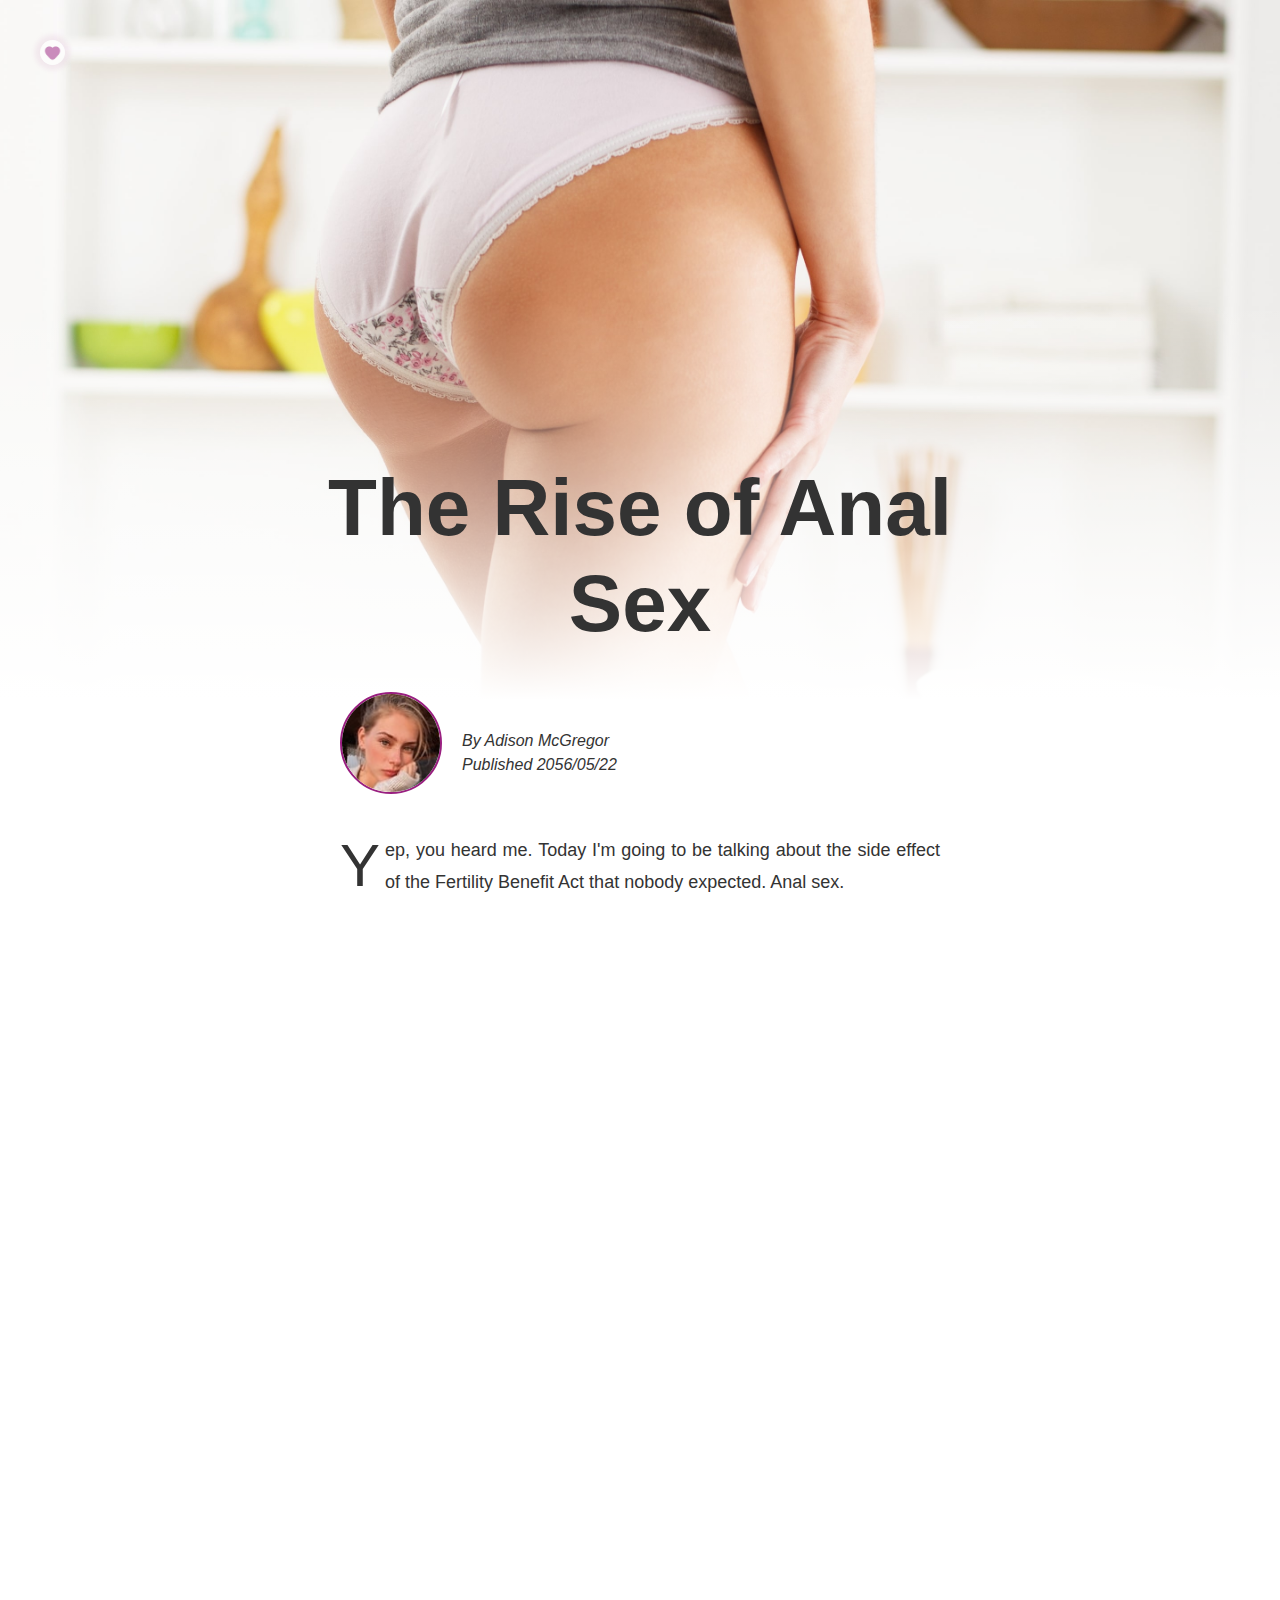
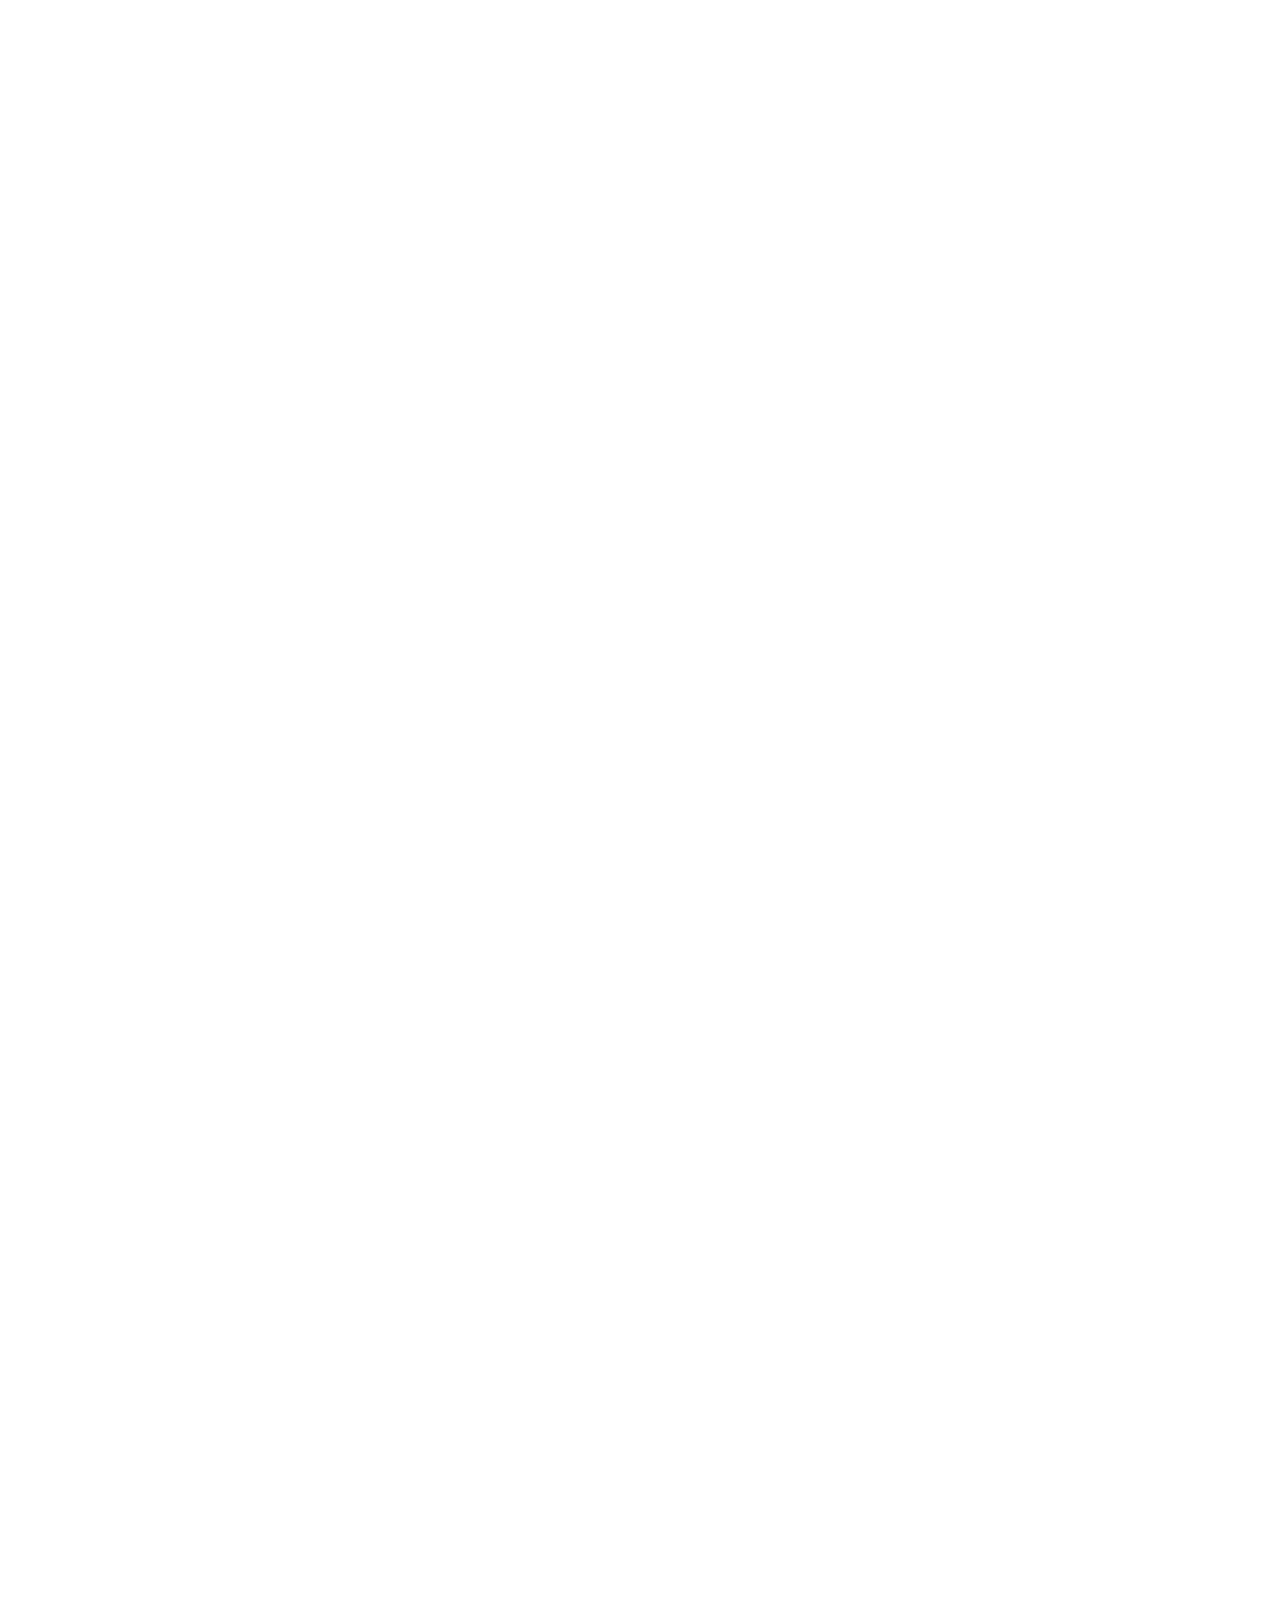
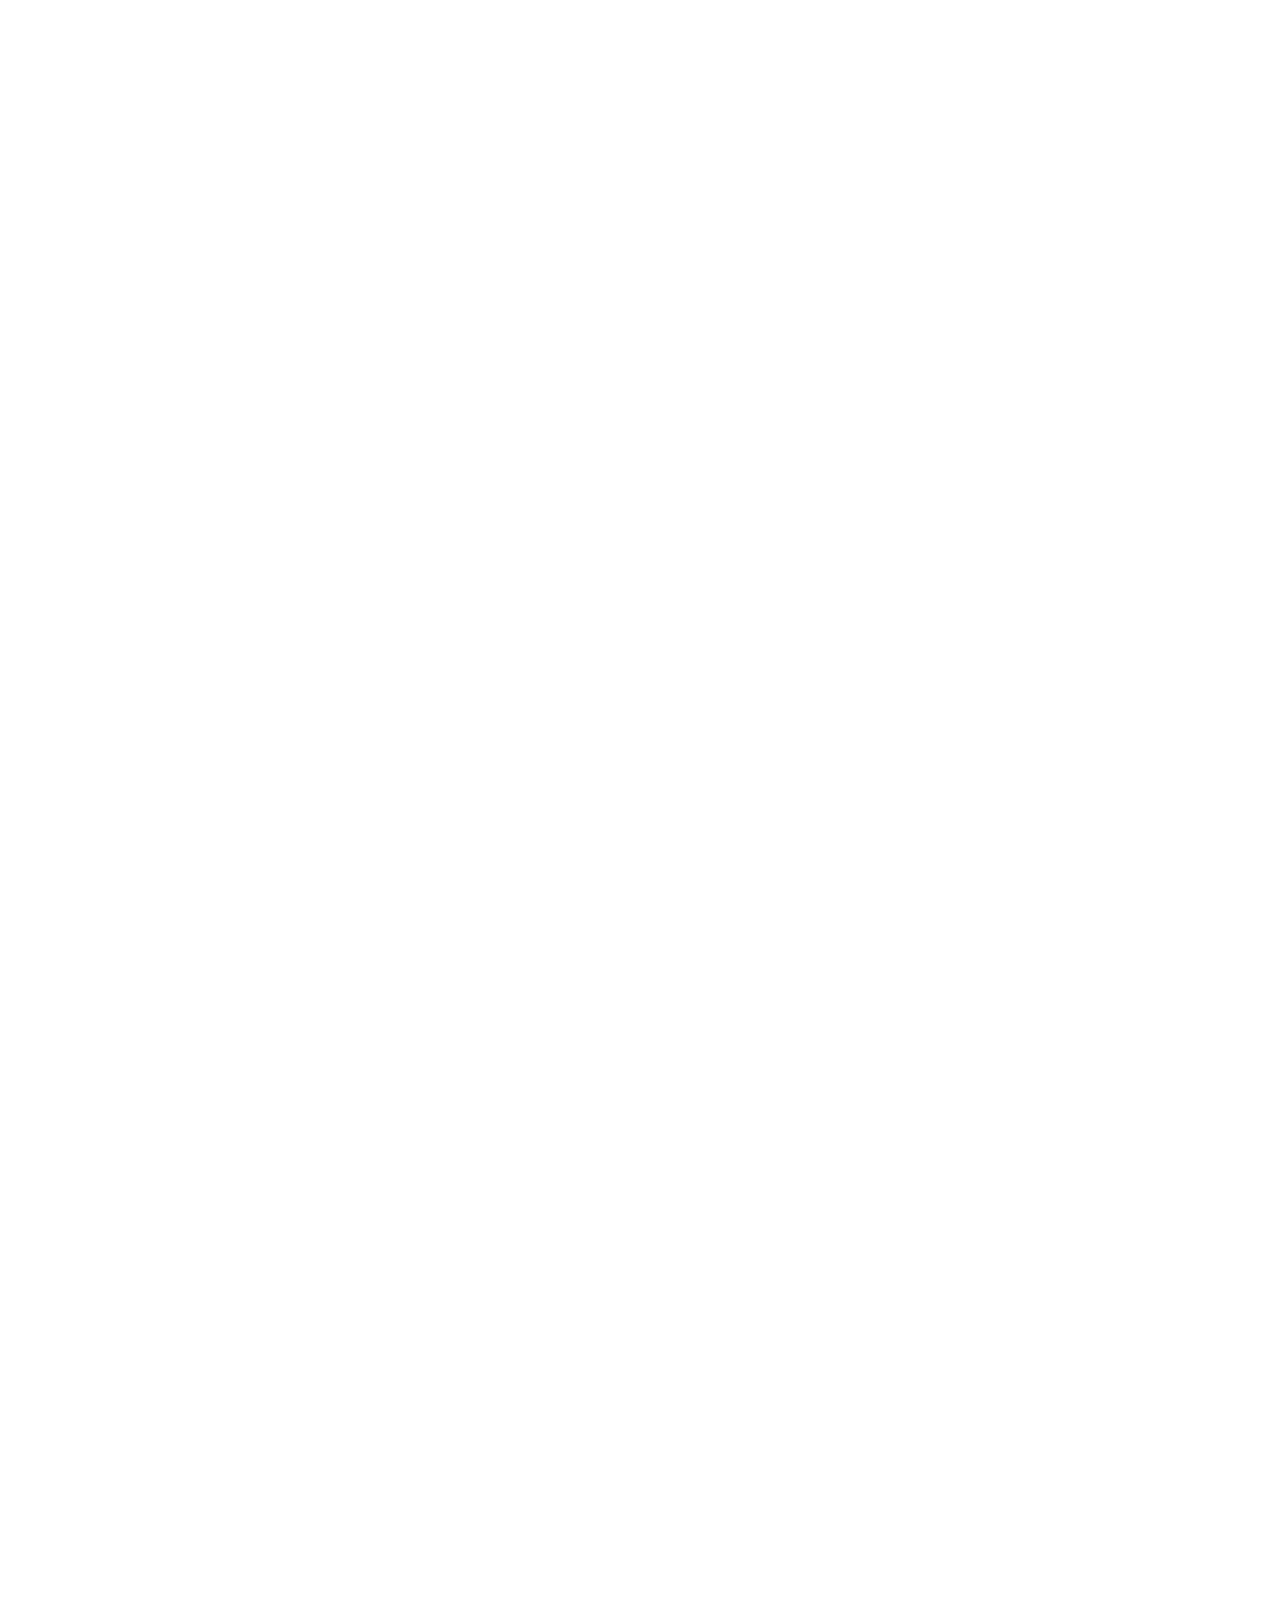
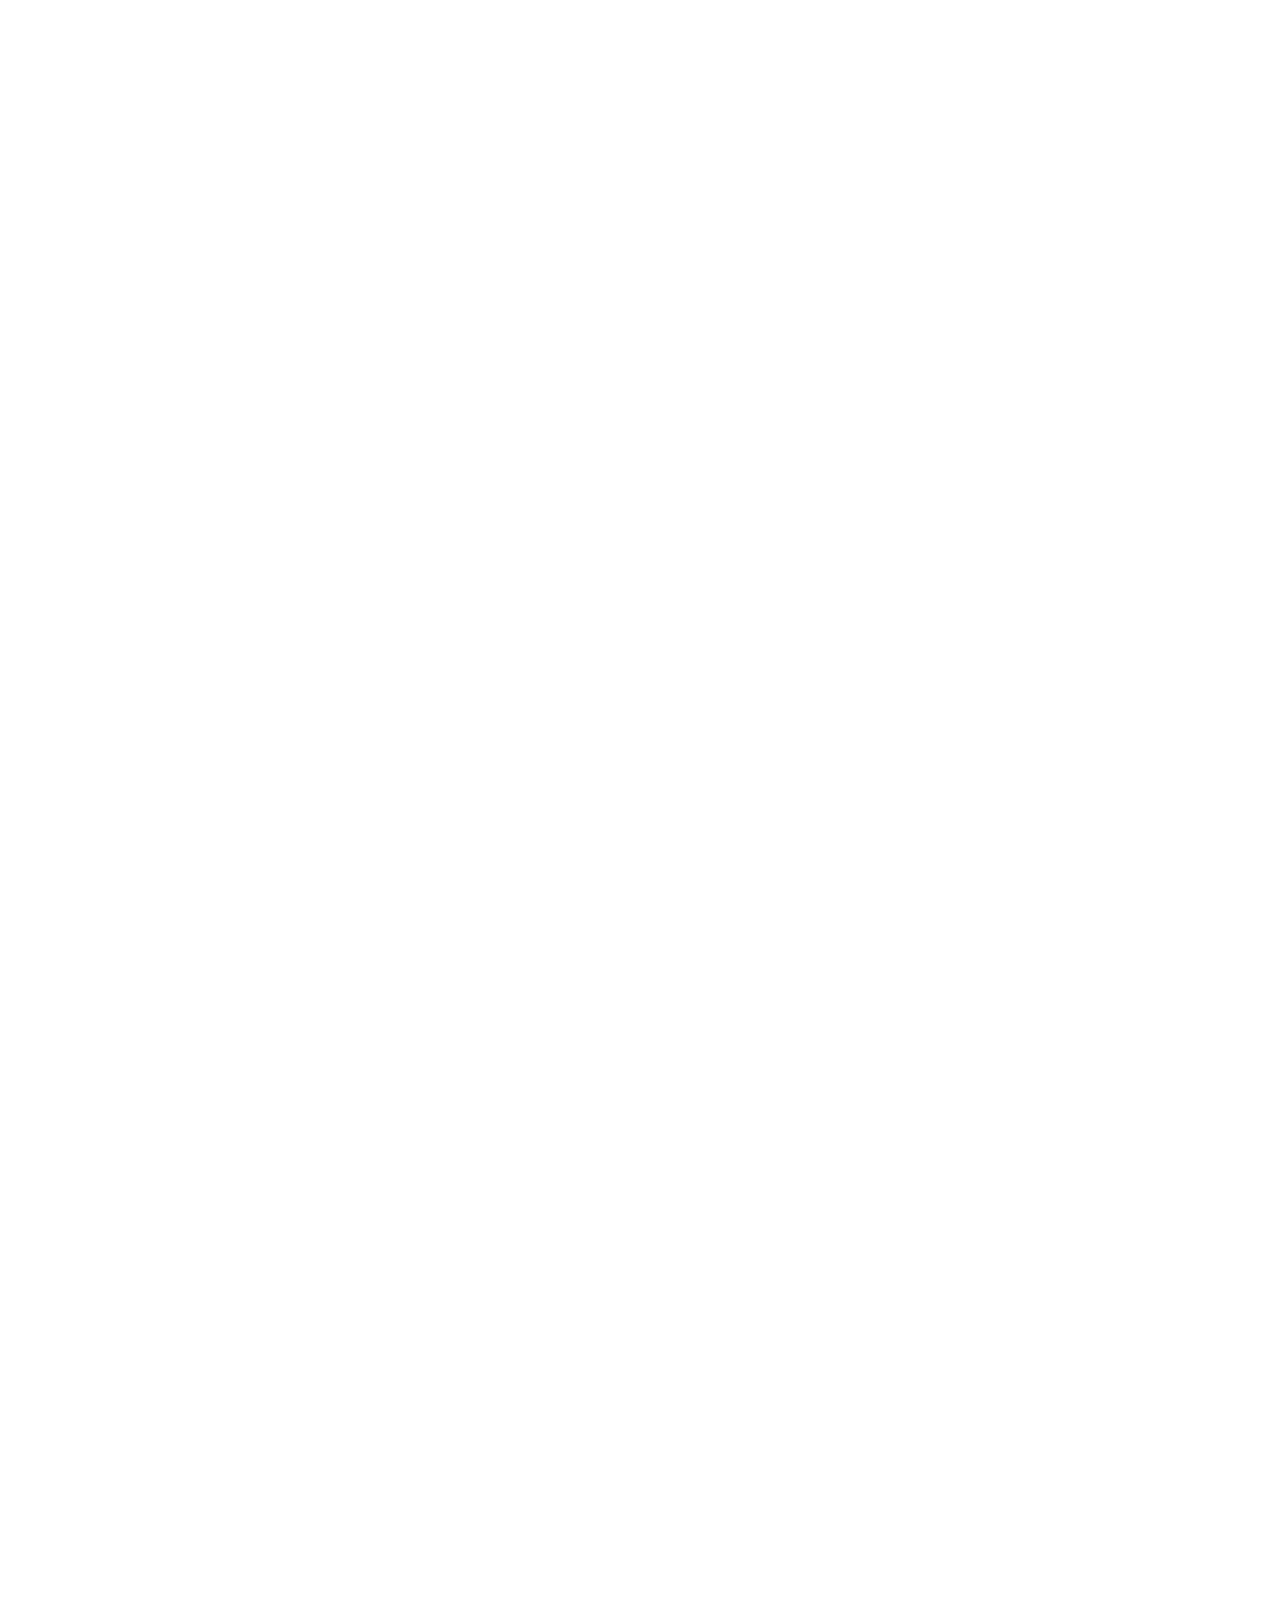
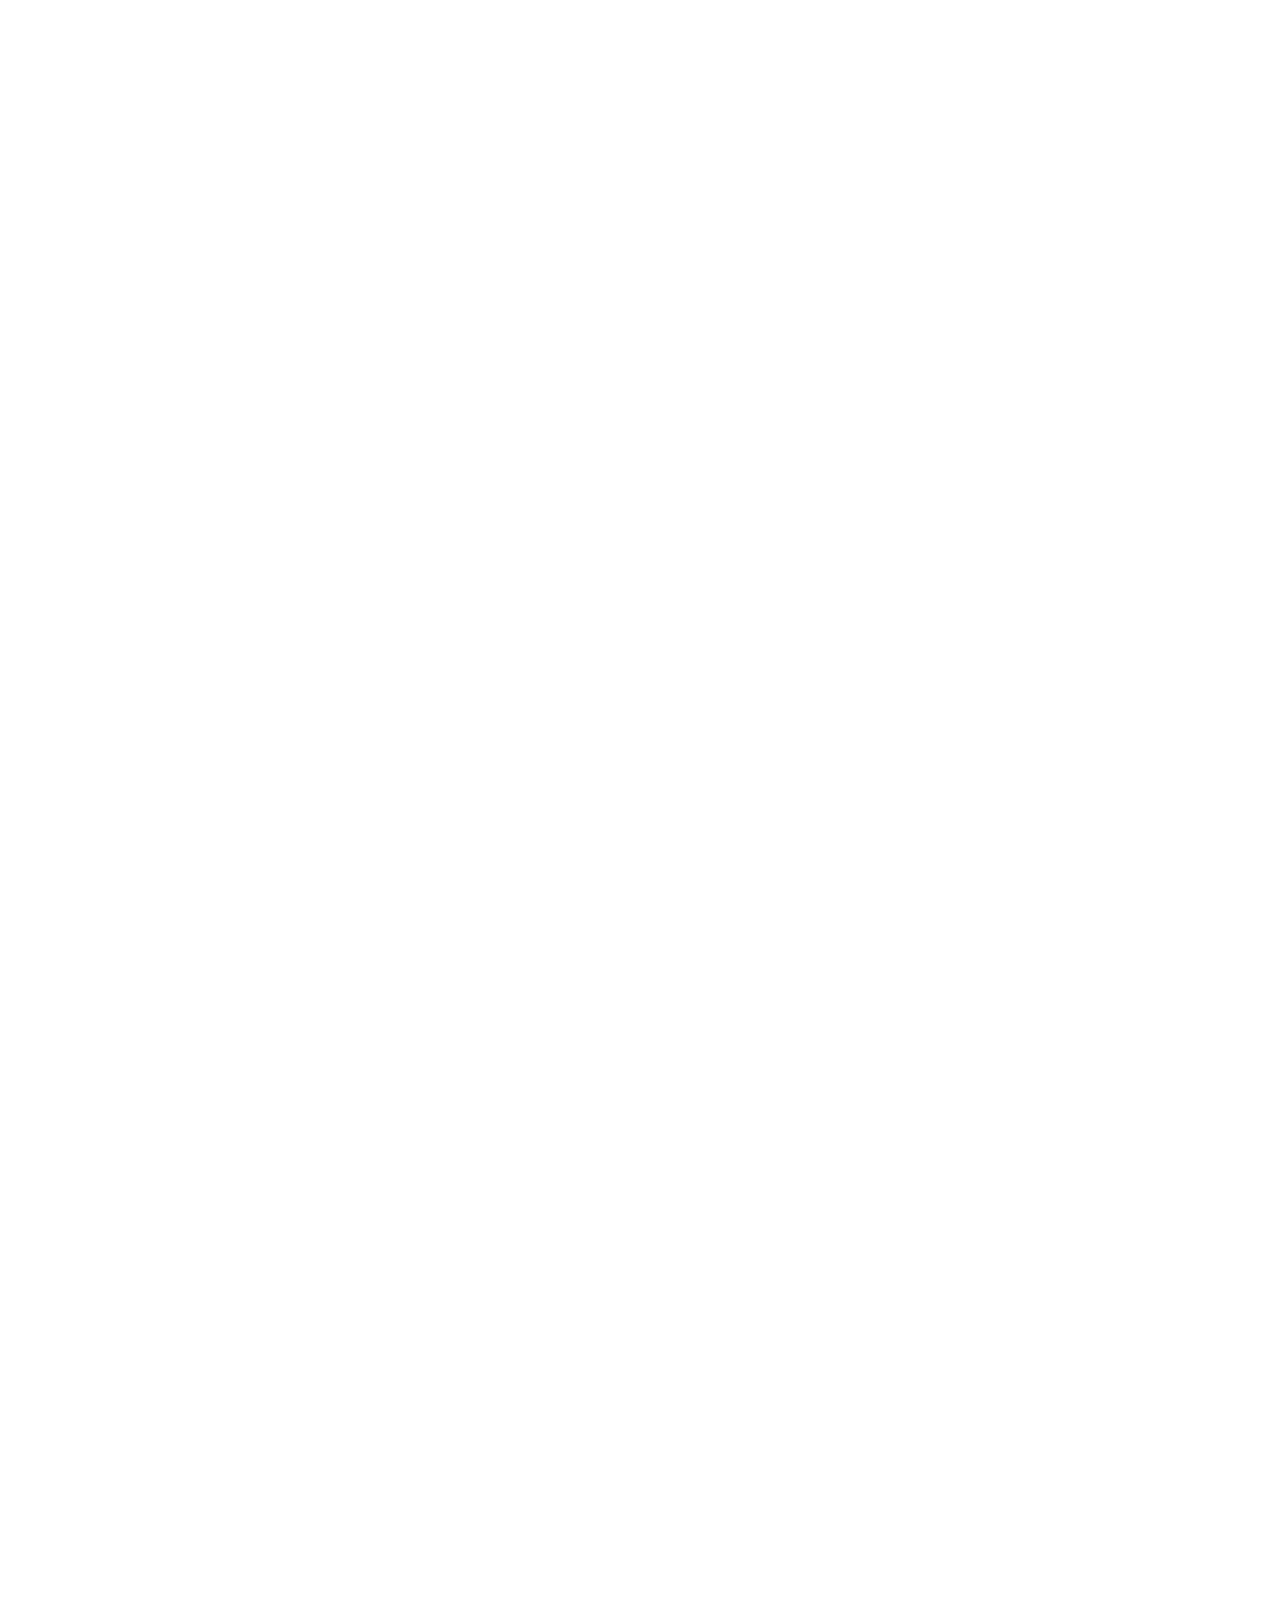
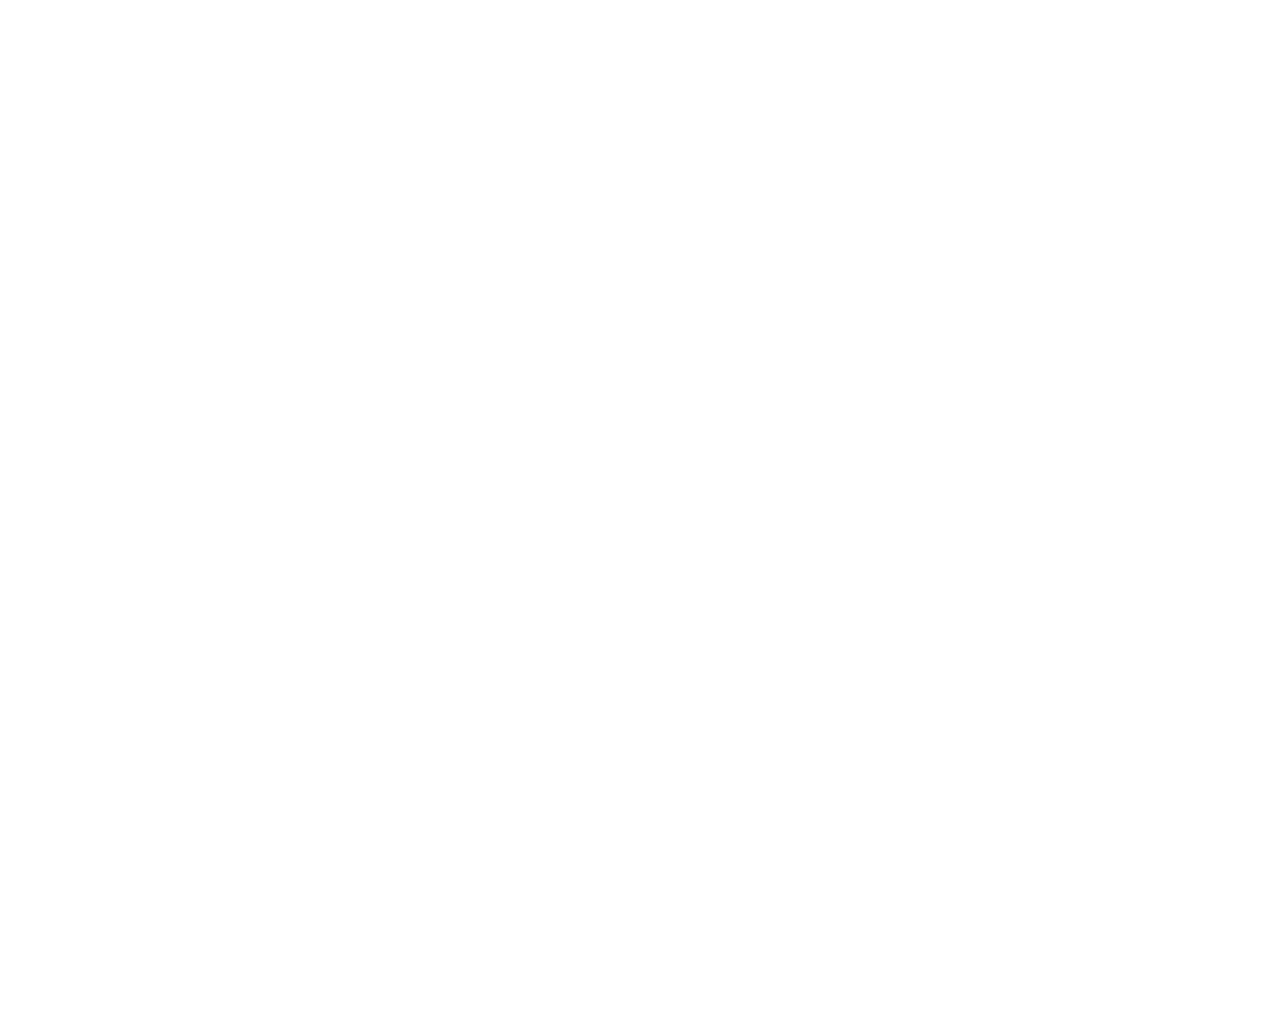
<file: rise-of-anal-sex/index.html>
<!DOCTYPE html>
<html>

<head>
	<title>The Rise of Anal Sex | Accept</title>

	<meta name="viewport" content="width=device-width, initial-scale=1.0">

	<link rel="icon" href="../favicon.ico" />
	<link rel="stylesheet" href="../style.css" />

	<meta name="twitter:card" content="summary_large_image">
	<meta property="og:type" content="article" />
	<meta name="og:title" content="The Rise of Anal Sex | Accept">
	<meta name="og:description" content="Just a few short decades ago, anal sex was thought of nearly exclusively as a queer act. Since the Fertility Benefit Act was passed, our attitude toward anal sex between men and women has changed dramatically.">
	<meta name="og:image" content="https://delizious.github.io/accept/img/rise-of-anal-sex/main.jpg">

	<script src="https://code.jquery.com/jquery-3.3.1.min.js"></script>
	<script src="../script.js"></script>
</head>

<body>
	<a href="../" class="link-home">
		<img src="../img/heart.png" />
	</a>

	<div class="top-image">
		<img src="../img/rise-of-anal-sex/main.jpg" alt="A woman undressing." />
		<div class="top-image-size"></div>
	</div>

	<article>
		<h1>The Rise of Anal Sex</h1>

		<div class="article-info">
			<img class="author-pic" src="../img/authors/adison-mcgregor.jpg" alt="Adison McGregor" />

			<div class="article-info-inner">
				<p>By Adison McGregor</p>
				<p>Published 2056/05/22</p>
			</div>
		</div>

		<section>
			<p>Yep, you heard me. Today I'm going to be talking about the side effect of the Fertility Benefit Act that nobody expected. Anal sex.</p>

			<p>Just a few short decades ago, anal sex was thought of nearly exclusively as a queer act. Gay and bisexual men, as well as straight and bisexual transgender women, were just about the only people who had anal sex with any regularity. Everyone seemed to agree, without actually saying so, that it was just what you did if you wanted to have sex but neither of you had a vagina.</p>

			<p>That's not to say it was unheard of for cis women, but it was uncommon. <a href="https://journals.plos.org/plosone/article?id=10.1371/journal.pone.0181198" target="_blank">Research into sexual diversity in the USA</a> conducted in 2017, just a few years before the fertility collapse started, found that only around one in 20 women had received anal sex during the previous month. To put that in context, that's about the same as the proportion of women who remained lifelong virgins.</p>

			<p>Restricting this to women of breeding age (roughly under 50), we can get some numbers to compare with how often breeding aged women have anal sex today. In 2017, 6.4% of women aged 18&ndash;49 had received anal sex in the previous month and 19% within the previous year. But only 41% of breeding age women had ever had anal sex at all.

			<p>We can see here that there were two big divides. The first is between women who never had anal sex and women who had anal sex at least once. This split women nearly right down the middle, 41% to 59%. The second split is within the group of women who did have anal sex, where about half of them had not had anal sex within the past year, whereas one in six had received anal sex within the past month.</p>

			<p>Other research from this period backs up this conclusion that there used to be a concentration of anal sex, in which <em class="highlight">10% of women participated in about 50% of anal sex</em> between men and women.</p>

			<div class="image-inset inset-center">
				<div class="inset-inner">
					<img src="../img/rise-of-anal-sex/inserting.jpg" alt="Close up shot of a woman using her hand a penis into her anus." />
					<span class="image-caption">Almost all anal sex was once received by the same few women.</span>
				</div>
			</div>

			<p>The 2017 research also contains some interesting insights into how early women started to have anal sex. After the 18&ndash;24 age bracket, the proportion of women who had ever had anal sex stayed pretty steady at a little over 40%, so very few women were having anal sex for the first time after they turned 25. But only 28% of women aged 18&ndash;24 had ever had anal sex.</p>

			<p>So of those women who did eventually have anal sex, <em class="highlight">at least one in three</em> of them had their first anal experience after they turned 18, whereas almost all of the remainder had their first encounter before turning 25.</p>
		</section>

		<hr />

		<section class="author-voice">
			<img class="author-pic" src="../img/authors/adison-mcgregor.jpg" alt="Adison McGregor" />

			<p><b>Adison McGregor:</b> What use are all these numbers if you don't also hear from real people? I've gone around some of my colleagues to ask them what anal sex means to them.</p>

			<p>Matthew Gladstone is our social issues reporter, and we often work pretty closely together. Hey Matt, what role does anal sex play in your life?</p>

			<img class="author-pic author-pic-right" src="../img/authors/matthew-gladstone.jpg" alt="Matthew Gladstone" />

			<p><b>Matthew Gladstone:</b> Hey Adison. I've actually had a lot more anal sex in the past year than in my whole life before that. Since I got my breeding licence, my wife and I realised that I'm not actually infertile like we thought I was. Birth control's illegal here in Virginia, so we've only been having anal sex for the past 11 months. She wouldn't want to accidentally get pregnant, you know how it is.</p>

			<p><b>AM:</b> What about breeders? Since you got your licence, I'm sure you haven't just been having sex with your wife?</p>

			<p><b>MG:</b> Of course, but you know the name of the game is making babies. If I just had anal sex with breeders, I'd definitely fail my audit next year. So far the only breeder I've had anal sex with is our maid, Claudia, but that's because she got pregnant pretty soon after coming to work for us. But you know, that's at home, so my wife comes first.</p>
		</section>

		<hr />

		<section>
			<p>We all know the reputation American culture had a century ago for being prudish. Anal sex only really entered the mainstream consciousness with the AIDS crisis of the 1980s, and then only in the queer context I mentioned earlier. It wasn't until the 1990s, and especially the 2000s that anal sex among women started to be something people thought about at all, outside the context of hardcore pornography.</p>

			<p>Because of this reputation, and particularly due to its association with HIV, anal sex had a reputation for being "dirty". The influence of religion, particularly Christianity's condemnation of homosexuality, led to so-called "sodomy laws" to prohibit anal sex between two men that stayed in place in many states until as late as 2003. Though these contexts applied specifically to gay and bisexual men, they influenced the cultural perception of anal sex more generally.</p>

			<div class="image-inset inset-left">
				<div class="inset-inner">
					<img src="../img/rise-of-anal-sex/gape.jpg" alt="A man holding his penis in front of a woman's gaped anus." />
					<span class="image-caption">Anal sex once had a reputation for being "dirty".</span>
				</div>
			</div>

			<p>Since then, attitudes have changed significantly. Regardless of your gender, if you're old enough to be reading this article chances are pretty good that you've had anal sex multiple times.</p>

			<p>A similar survey of sexual diversity in the United States, conducted late last year, found a vastly different picture to 2017.</p>

			<p>Perhaps the most obvious difference is the Missing Generation. From the start of the fertility collapse in the early 2020s up until the Fertility Benefit Act was passed into law in 2039, very few people were born. So there is a big drop in the 18&ndash;24 age bracket, and smaller drops in the 25&ndash;29 and 30&ndash;39 age brackets respectively.</p>

			<p>Anal sex actually started to increase before the FBA was passed into law, as we developed more effective and convenient prevention of sexually transmitted diseases and the reputation of anal sex being "dirty" started to fade from our cultural consciousness.</p>

			<p>The FBA itself didn't actually lead to much change in anal sex. It was only its subsequent amendments that had a big impact. Firstly, the Unretirement Amendment in 2044 led to a fear of accidental pregnancy among women who did not want to become breeders. With many states already starting to make contraceptives illegal, this led to a crisis of birth control.</p>

			<div class="pullquote-inset inset-center">
				<blockquote>
					<p>The Unretirement Amendment 2044 repealed the provisions in the FBA for removing a person from the register, so that being on the register became permanent. It also put every person who had ever been on the register back on it, and automatically registered anyone who became pregnant.</p>
				</blockquote>
			</div>

			<p>Women around the country started wondering the same thing: how can I have sex without risking prison or becoming a breeder against my will? And they collectively seemed to come to the same answer: anal sex.</p>
		</section>

		<hr />

		<section class="author-voice">
			<img class="author-pic" src="../img/authors/adison-mcgregor.jpg" alt="Adison McGregor" />

			<p><b>Adison McGregor:</b> Maggie Foster is our advice columnist here at Accept. She's answered lots of questions that touch on anal sex, but what does it mean to her?</p>

			<img class="author-pic author-pic-right" src="../img/authors/maggie-foster.jpg" alt="Maggie Foster" />

			<p><b>Maggie Foster:</b> Adi! It's so great that you're writing about this. I'm lucky enough to live in a state that lets non-breeders use condoms, but they're heavily taxed so I can't afford to use them all the time. So for an affordable way to avoid accidental pregnancy, my boyfriend and I alternate between one week of vaginal sex with condoms, then one week of anal sex without.</p>
		</section>

		<hr />

		<section>
			<p>A survey of sexual activity conducted in 2046 found a very different picture to what we saw thirty years earlier. It found that <em class="highlight">three out of five non-breeders aged 18&ndash;49</em> had received anal sex within the past month. Only one out of five of non-breeders aged 18&ndash;24 had never had anal sex, and in older age groups the proportion of women who had received anal sex at least once came close to the proportion of women who had ever had vaginal sex.</p>

			<p>The stranglehold on anal sex had been broken. Instead of the disparity seen in 2017, where 10% of women had about 50% of the anal sex, by 2046 the most active 10% of women had only about 20% of anal sex.</p>

			<div class="image-inset inset-right">
				<div class="inset-inner">
					<img src="../img/rise-of-anal-sex/ripped.jpg" alt="A woman ripping her tights to give access to her anus." />
					<span class="image-caption">The demand for anal sex is driven almost entirely by women.</span>
				</div>
			</div>

			<p>Another difference between 2017 and 2046 is that, in 2017, the demand for anal sex was driven almost entirely by men. By 2046, it was driven almost entirely by women.</p>

			<p>However, the situation for breeders was quite different. Without the fear of accidental pregnancies to drive them to anal sex, and with almost all the men they had sex with being licensed breeders, breeders in 2046 actually had less anal sex than the average woman in 2017. Neither men nor women within the breeding system were initiating anal sex. The result is that, though lifetime incidence of receiving anal sex for breeders stayed only a little below 2017 levels, at around 35%, the proportion of breeders who had received anal sex within the last month was just 4%.</p>

			<p>This changed again in 2047, when the Sexual Acts Amendment allowed licensed breeders to demand anal sex of registered women.</p>

			<div class="pullquote-inset inset-center">
				<blockquote>
					<p>The Sexual Acts Amendment 2047, widely known as the "Pervert's Incentive" Amendment, changed the FBA so that instead of registered breeders being required to "comply with requests for intercourse" from breeding licence holders, they would have to "comply with any sexual request".</p>
				</blockquote>
			</div>

			<p>This change had the largest impact on the population of breeding women. Research in 2053 found that almost every single registered breeder &mdash; 98% &mdash; had received anal sex at some point in the past. The proportion of breeders who had received anal sex during the past month also surpassed the non-breeding population, at 72% compared with non-breeders at 59%.</p>
		</section>

		<hr />

		<section class="author-voice">
			<img class="author-pic" src="../img/authors/adison-mcgregor.jpg" alt="Adison McGregor" />

			<p><b>Adison McGregor:</b> Erica Lockwood is our editor, my boss. She's forever telling me to include a human perspective, so let's get hers. Hi Erica, what role does anal sex play in your life?</p>

			<img class="author-pic author-pic-right" src="../img/authors/erica-lockwood.jpg" alt="Erica Lockwood" />

			<p><b>Erica Lockwood:</b> I've had my fair share of anal sex, but not for a while now. My husband is infertile, so we don't have to worry about using it as an alternative method of birth control. We still do it on special occasions though.</p>
		</section>

		<hr />

		<section>
			<p>Of course, direct comparisons between breeding and non-breeding populations have to be looked at in the context of the hypersexuality that comes with the territory of being a breeder. In 2053, breeding women received anal sex more frequently than non-breeding women, but as a proportion of all sex they participated in it was far lower.</p>

			<p>This could be seen more easily looking at the proportion of women who had vaginal sex during the past month, as a comparison. For breeders, it sat at 97%. For non-breeders, it was all the way down at 21%. The non-breeders who had participated in vaginal sex within the past month were mostly younger, perhaps where caution had not yet set in through a pregnancy scare.</p>
		</section>

		<hr />

		<section>
			<p>There is still some remnant of the inequality of anal sex we saw prior to the fertility collapse. Many women, going for long periods of anal sex and vaginal chastity, have actually come to prefer it. Research dating back to the '30s proved definitively that women can experience orgasms through anal stimulation alone, and that the ability to have this kind of orgasm can be honed through, essentially, practice.</p>

			<div class="image-inset inset-left">
				<div class="inset-inner">
					<img src="../img/rise-of-anal-sex/plug.jpg" alt="A woman showing her shaved vulva and pink buttplug." />
					<span class="image-caption">Anal sex isn't just practical, it's pleasurable too.</span>
				</div>
			</div>

			<p>I'm bisexual. I've been with my girlfriend for nearly two years, and I haven't had sex with a man in just over three. But I have had sex with men, and when I have it has been almost exclusively anal sex. I know this won't be true of everyone, but I've found that my best orgasms are anal orgasms, and it's very difficult for me to climax with no anal stimulation.</p>

			<p>I think this is a perspective that has been missing from a lot of the research around anal sex. One of the reasons that women drive the demand for anal sex is simply that, if you do it right, it can be very pleasurable.</p>

			<p>I wonder, if I could go back to 2017 and talk to those 10% of women who had 50% of all anal sex, would they say the same? If it weren't for the taboo of anal sex being associated with being dirty or perverted, would it have been as common then as it is today for women to openly seek and enjoy anal stimulation?</p>

			<p>I can only say for sure that I'm glad I wasn't born back then. If I'd never felt comfortable touching my anus I might never have been able to reach orgasm on my own. If it hadn't been socially acceptable for me to wear a buttplug during the day, instead being some embarrassing secret, I'm sure I would have completely lost my mind years ago.</p>

			<p>Even though I'm not a registered breeder, I'm very thankful for the way the FBA has brought our culture around anal sex out into the open.<img class="signoff" src="../img/heart.png" /></p>
		</section>
	</article>
</body>

</html>
</file>
<file: style.css>
:root{
	--layout-width:600px;
	--layout-gutter:20px;
	--inset-breakout:300px;
	--inset-gutter:40px;
	--inset-min-width:0%;
	--inset-max-width:65%;
	--inset-max-width-quote:400px;
	--brand:#991f80;
	--brand-fluoro:#e23bc3;
	--brand-light:#ffb5f1;
	--brand-lighter:#ffd0f6;
	--text:#333333;
}
@media screen and (max-width:1439px){
	:root{
		--inset-breakout:30px;
		--inset-max-width:40%;
	}
}

@media screen and (max-width:767px){
	:root{
		--layout-gutter:20px;
		--inset-breakout:0px;
		--inset-gutter:0;
		--inset-min-width:100%;
		--inset-max-width:100%;
	}
}

*{
	box-sizing:border-box;
}

html, body{
	margin:0;
	padding:0;
	font-family:Georgia, Arial, Serif;
	color:var(--text);
	overflow-x:hidden;
	height:100%;
}

.logo{
	position:absolute;
	top:20px;
	left:20px;
}

.signoff{
	display:inline-block;
	margin-left:10px;
	vertical-align:middle;
	height:25px;
	border-radius:100%;
	box-shadow:0 0 5px 5px rgba(153, 31, 128, 0.15);
}

.top-image{
	position:relative;
	max-height:700px;
	overflow:hidden;
}
.top-image::after{
	content:"";
	position:absolute;
	bottom:0;
	left:0;
	width:100%;
	max-height:400px;
	height:75%;
	pointer-events:none;
	background:linear-gradient(to top, #ffffff 0%, transparent 100%);
}
.top-image img{
	position:absolute;
	display:block;
	width:100%;
	margin:0 auto;
}
.top-image-size{
	padding-top:56.25%
}

@media screen and (min-width:768px){
	.top-image + article {
		margin-top:-300px;
	}
}

article,.column{
	max-width:calc(var(--layout-width) + 2*var(--layout-gutter) + 2*var(--inset-breakout));
	margin:60px auto 0;
	padding:60px calc(var(--inset-breakout) + var(--layout-gutter)) 60px;
	position:relative;
	font-size:18px;
	line-height:1.8;
}

.editor-note,
.article-info,
.author-voice{
	font-style:italic;
	font-size:16px;
	line-height:24px;
}

.editor-note cite::before {
	content:"\2014";
	margin-right:10px;
	color: var(--brand);
}

.article-info{
	display:flex;
	align-items:center;
	margin:20px 0;
}
.article-info-inner {}
.article-info p{
	margin-bottom:0;
}

.author-voice{
	padding:0 20px;
	margin:0 auto;
	max-width:550px;
}

.author-pic{
	display:block;
	width:102px;
	height:102px;
	border-radius:100px;
	border:2px solid var(--brand);
	margin-right:20px;
}

.author-pic + h2 {
	padding-top:14px;
	margin-bottom:0;
}
.author-pic + h2::after{
	display:none;
}

article .author-pic {
	clear:right;
	float:left;
	margin-bottom:20px;
}
article .author-pic + p {
	clear: right;
}
article .author-pic-right {
	clear:left;
	float:right;
	margin-right:0;
	margin-left:20px;
}
article .author-pic-right + p {
	clear:left;
}

article section:first-of-type > p:first-child::first-letter{
	float:left;
	font-size:60px;
	line-height:64px;
	padding-right:5px;
}

article p{
	margin:0 0 20px;
	text-align:justify;
}

article a{
	text-decoration:none;
	box-shadow: inset 0 -2px 0 var(--brand-light);
	font-style:inherit;
	background:linear-gradient(to right, var(--brand-fluoro) 0, var(--brand-fluoro) 33%, var(--text) 67%, var(--text) 100%);
	background-size:300% 100%;
	background-position:100% 0;
	transition:background 0.6s;
	color:transparent;
	background-clip:text;
	-webkit-background-clip:text;
}
article a:hover{
	background-position:0 0
}

article img{
	display:block;
	max-width:100%;
}

article hr{
	clear:both;
	display:block;
	height:1px;
	margin:40px 0;
	border:none;
	background:linear-gradient(to left, transparent 0%, transparent 10%, var(--brand) 40%, var(--brand) 60%, transparent 90%, transparent 100%);
	position:relative;
	overflow:visible;
}

.highlight{
	font-style:normal;
	background:var(--brand-lighter);
	transition:background 0.3s;
	text-decoration:none;
}
.highlight:hover{
	background:var(--brand-light);
}

.image-caption{
	display:block;
	padding-top:10px;
	padding-bottom:10px;
	border-bottom:1px solid var(--brand);
	font-style:italic;
	font-size:14px;
	line-height:20px;
}

h1{
	font-size:80px;
	line-height:1.2;
	margin-top:0;
	margin-bottom:40px;
	margin-left:calc(-1*var(--inset-breakout));
	margin-right:calc(-1*var(--inset-breakout));
	text-align:center;
}
@media screen and (max-width:767px){
	h1{
		font-size:40px;
		margin-top:-200px;
		margin-bottom:20px;
	}
}

h2{
	font-size:40px;
	margin-bottom:20px;
}
h2:after{
	content:"";
	position:absolute;
	bottom:0;
	left:0;
	right:0;
	border-bottom:1px solid var(--brand);
}
h1, h2{
	position:relative;
}

.inset-left{
	float:left;
	margin-right:var(--inset-gutter);
	margin-left:calc(-1*var(--inset-breakout));
	min-width:var(--inset-min-width);
	max-width:var(--inset-max-width);
}
.inset-left.pullquote-inset{
	max-width:var(--inset-max-width-quote);
}

.inset-right{
	float:right;
	margin-left:var(--inset-gutter);
	margin-right:calc(-1*var(--inset-breakout));
	min-width:var(--inset-min-width);
	max-width:var(--inset-max-width);
}
.inset-right.pullquote-inset{
	max-width:var(--inset-max-width-quote);
}

.inset-center{
	margin-left:calc(-1*var(--inset-breakout));
	margin-right:calc(-1*var(--inset-breakout));
}
.inset-center.pullquote-inset blockquote{
	max-width:var(--inset-max-width-quote);
	margin:0 auto;
}
.inset-center img{
	margin:0 auto;
}
.inset-center .inset-inner {
	margin: 0 auto;
}

.image-inset{
	margin-top:20px;
	margin-bottom:20px;
	display:flex;
}
.image-inset img{
	margin:0 auto;
}

.pullquote-inset{
	margin-bottom:20px;
	font-size:16px;
}
.pullquote-inset blockquote{
	padding:10px 20px 20px;
	border-top:3px solid var(--brand);
	background:var(--brand-lighter);
	border-radius:0 0 20px 20px;
}
.pullquote-inset blockquote p{
	text-align:left;
}
.pullquote-inset blockquote p:last-child{
	margin-bottom:0;
}
.pullquote-inset.inset-right blockquote p{
	text-align:right;
}

.image-inset{
	opacity:0;
	transition:opacity 1s, transform 1s;
}
.image-inset.inset-left{
	transform:translateX(-20%);
}
.image-inset.inset-right{
	transform:translateX(20%);
}
.image-inset.inset-center{
	transform:translateY(20%);
}
.image-inset.show,.image-inset.inset-right.show *{
	opacity:1;
	transform:none;
}

.homepage-top {
	background:var(--brand);
	color:#ffffff;
	height:100vh;
	position:relative;
}
@keyframes homepage-image-fade-in{
	0%{
		opacity:0;
	}
	100%{
		opacity:0.2;
	}
}
.homepage-top-image{
	object-fit:cover;
	object-position:50% 50%;
	width:100%;
	height:100%;
	opacity:0;
}
.homepage-top-image.show{
	animation:homepage-image-fade-in 1.5s forwards;
}
.homepage-top-inside{
	position:absolute;
	top:50%;
	right:50%;
	transform:translate(50%, -50%);
	max-width:1500px;
	padding:0 40px;
	display:flex;
	align-items:center;
}
.homepage-heart {
	width:15vw;
	margin-right:3vw;
	border-radius:100%;
	box-shadow: 0 0 10vmin rgba(0, 0, 0, 0.4);
}
.homepage-top h1 {
	text-align:start;
	font-size:7vw;
	margin:0;
	text-shadow:0 0 50px rgba(0, 0, 0, 0.4);
}

@media screen and (max-width:767px){
	.homepage-top-inside{
		flex-wrap:wrap;
		flex-direction:column-reverse;
		min-width:75%;
	}
	.homepage-heart{
		width:40vmin;
		margin:40px auto;
	}
	.homepage-top h1 {
		width:100%;
		font-size:50px;
		text-align:center;
		text-shadow:0 0 20px rgba(0, 0, 0, 0.4);
	}
}

.article-list{
	display:grid;
	grid-template-columns: repeat(auto-fit, minmax(400px, 1fr));
	grid-gap:50px;
	margin:60px auto;
	max-width:1000px;
}
.article-box{
	display:block;
	position:relative;
}
.article-box-size{
	padding-top:56.25%;
}
.article-box-image{
	display:block;
	position:absolute;
	width:100%;
	height:100%;
	object-fit:cover;
	object-position:50% 50%;
	opacity:0.6;
}
.article-box-inside{
	position:absolute;
	width:100%;
	height:100%;
	left:0;
	bottom:0;
}
.article-box-title{
	color:var(--brand);
	position:absolute;
	width:100%;
	top:50%;
	transform:translateY(-50%);
	text-align:center;
	padding:0 20px;
	font-size:50px;
	margin:0;
}

.link-home{
	position:fixed;
	z-index:1;
	top:40px;
	left:40px;
	display:block;
}

.link-home img{
	display:block;
	height:25px;
	border-radius:100%;
	box-shadow:0 0 5px 5px rgba(153, 31, 128, 0.15);
	opacity:0.5;
	transition:all 0.3s;
}

.link-home:hover img{
	opacity:1;
}
</file>
